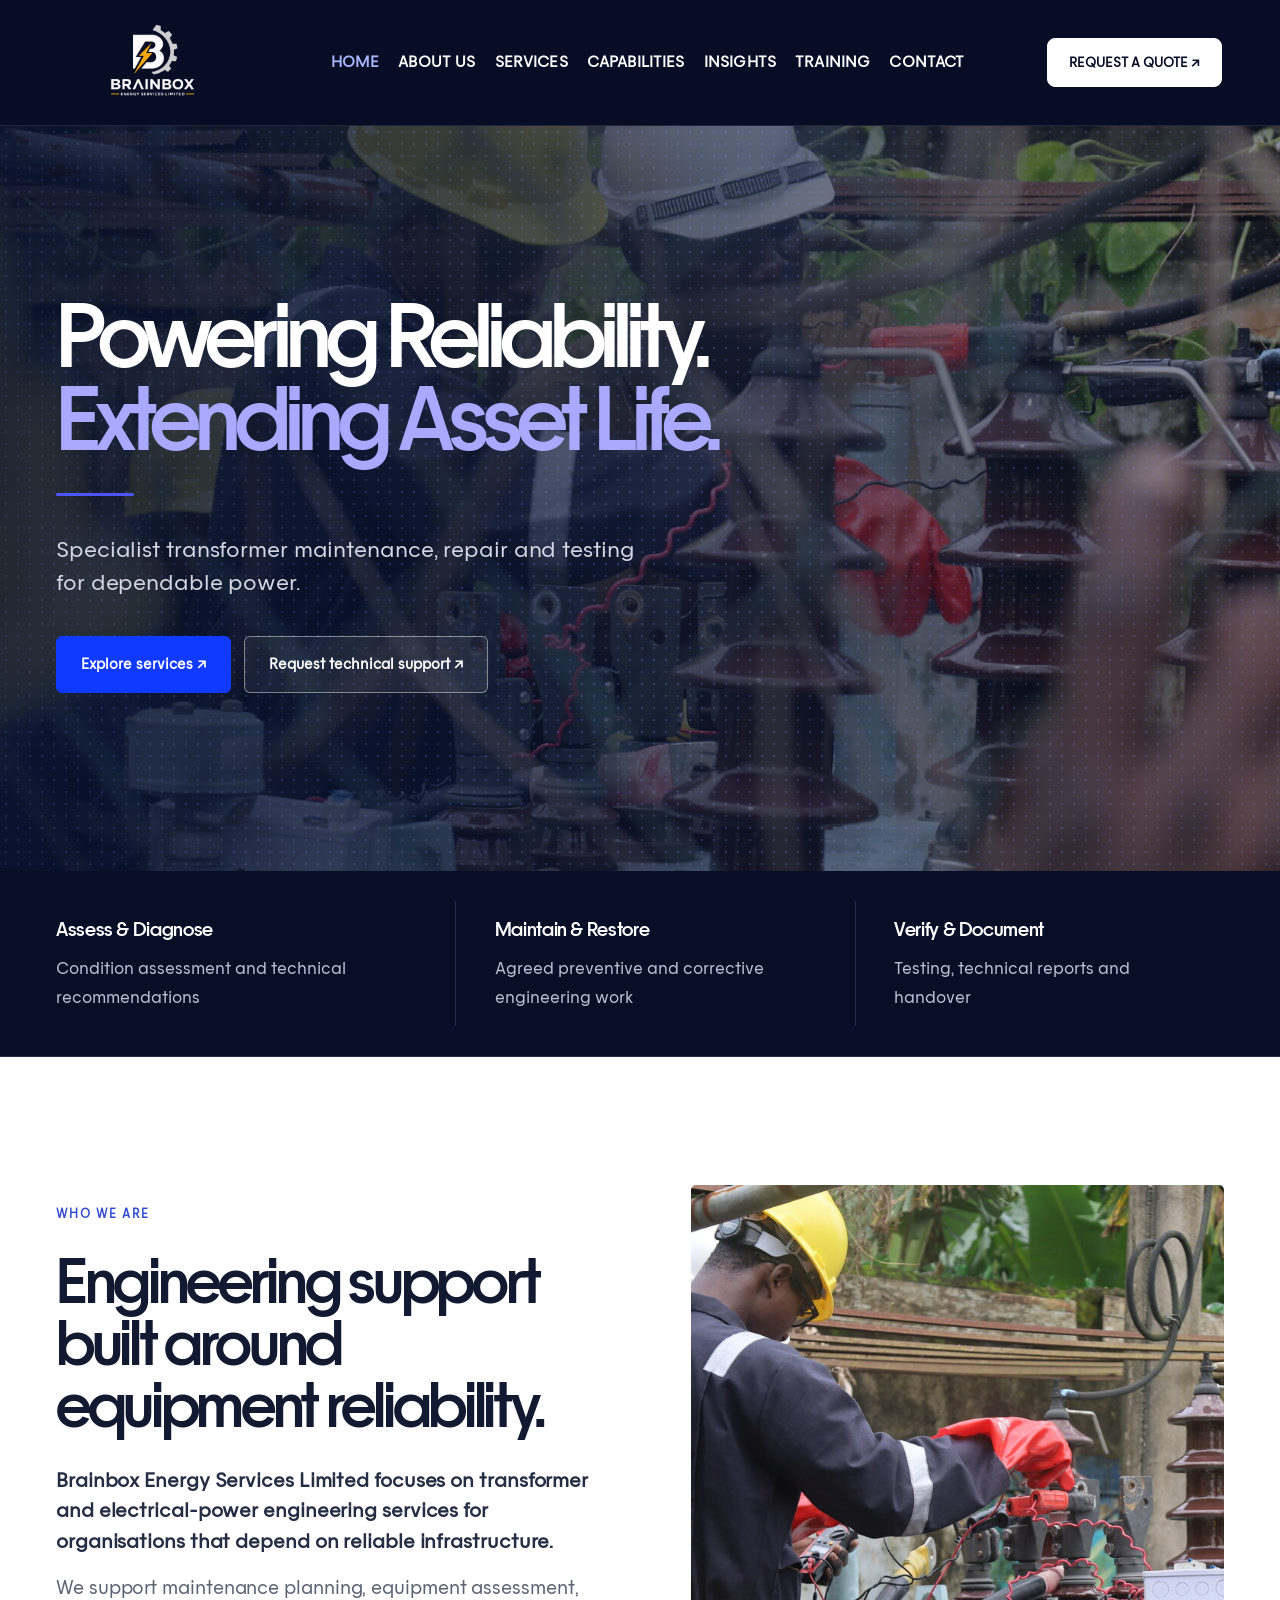
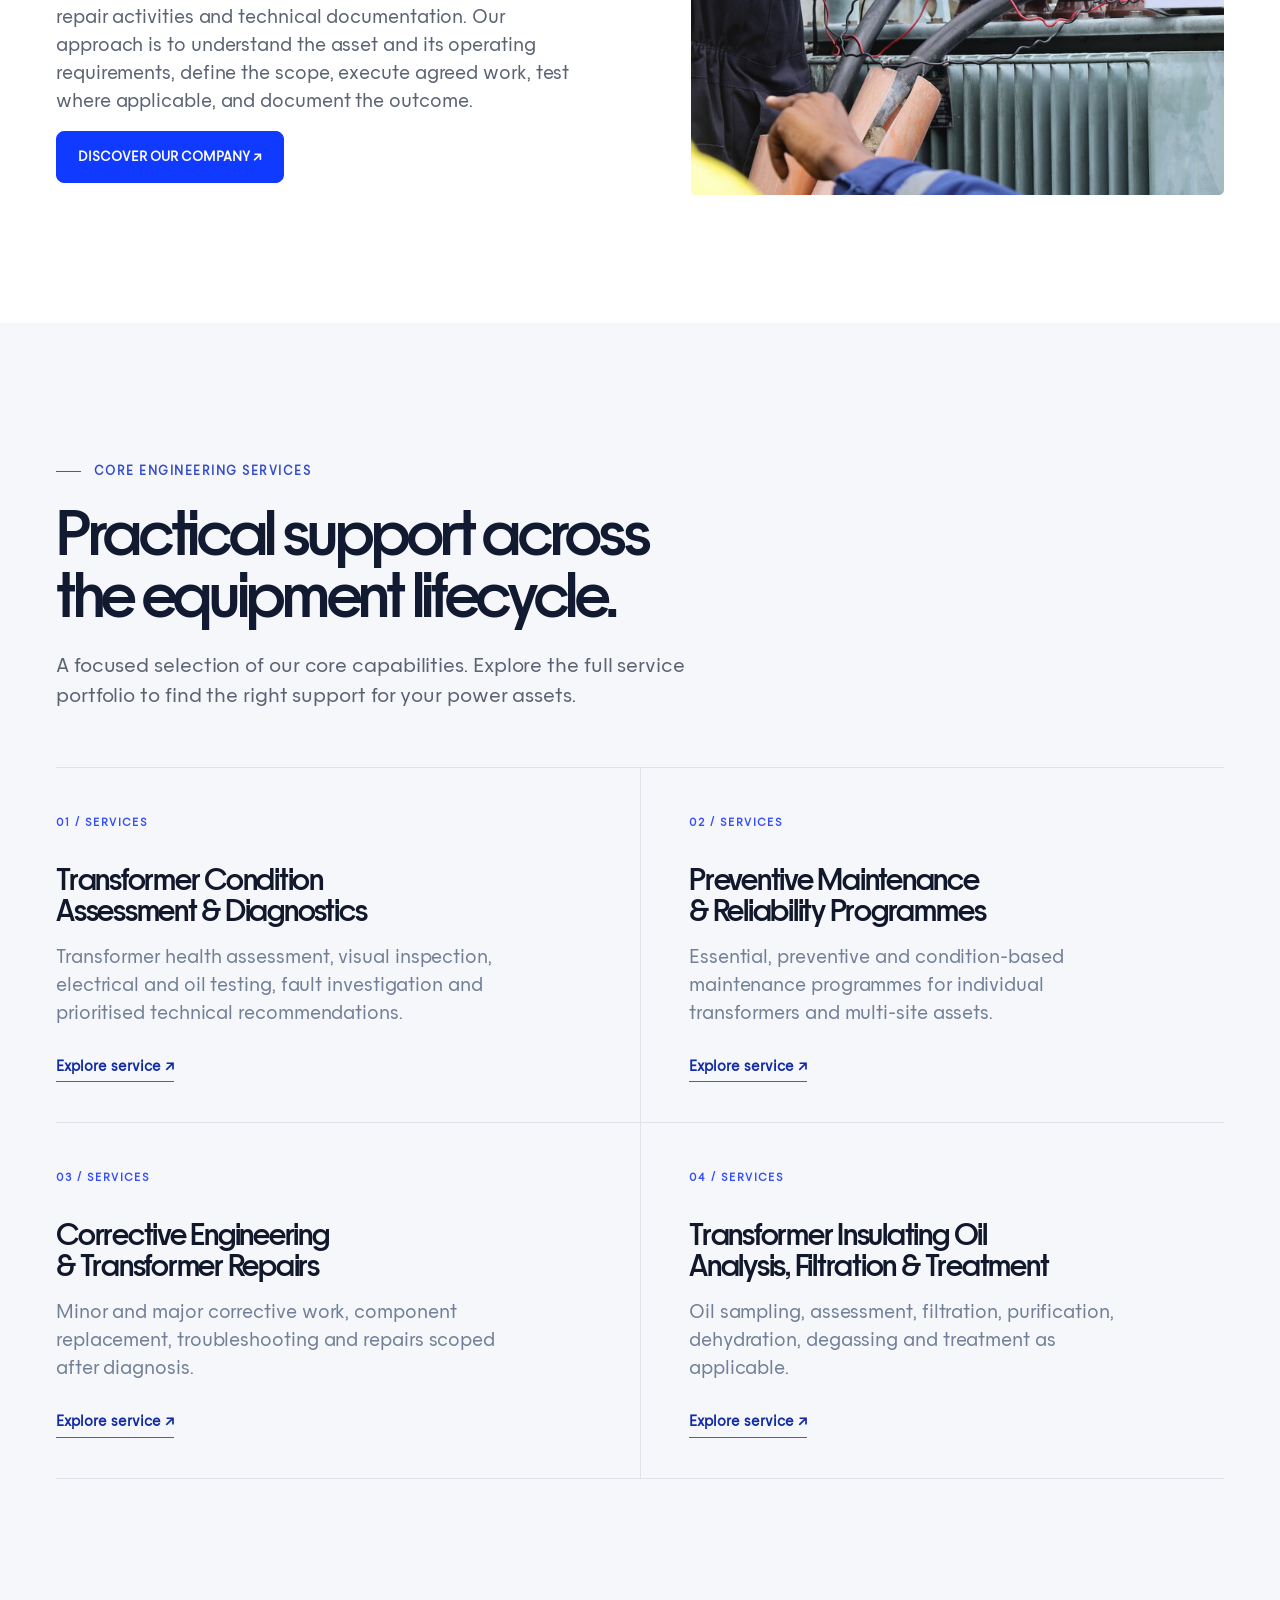
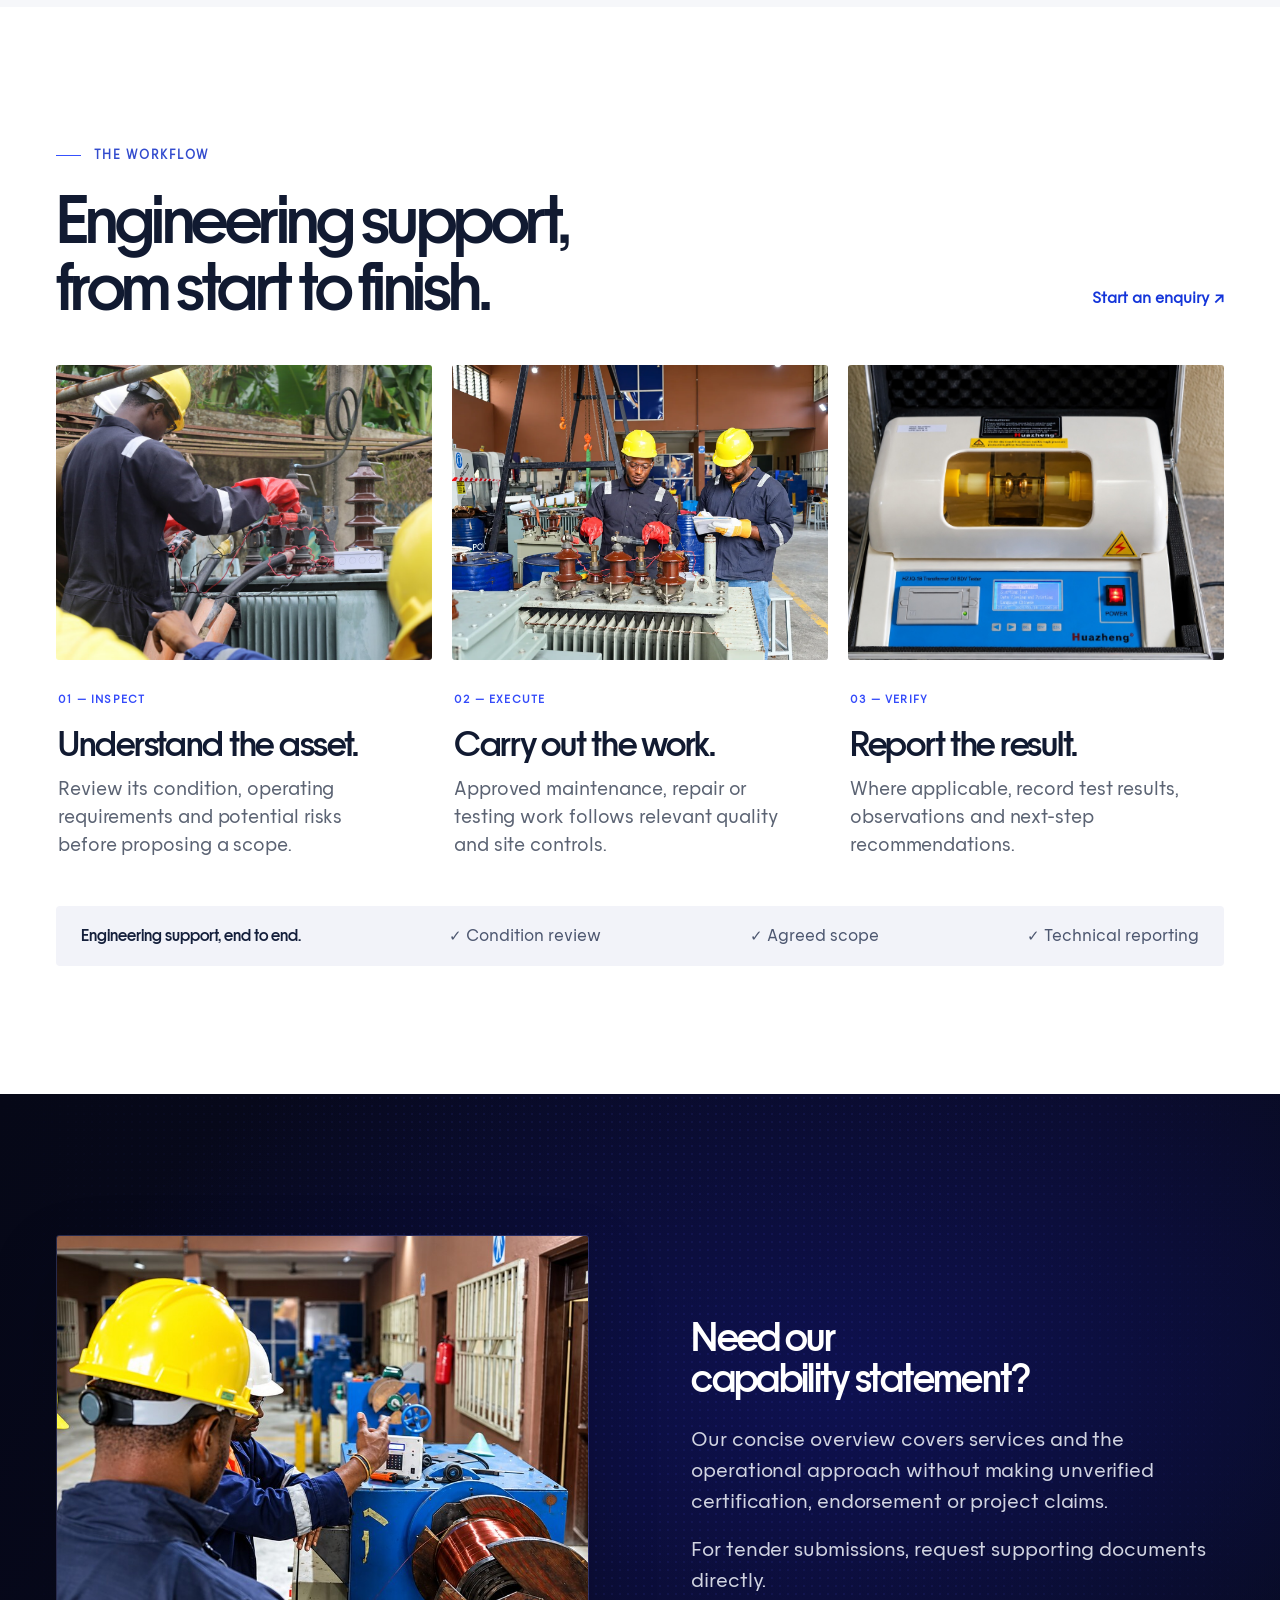
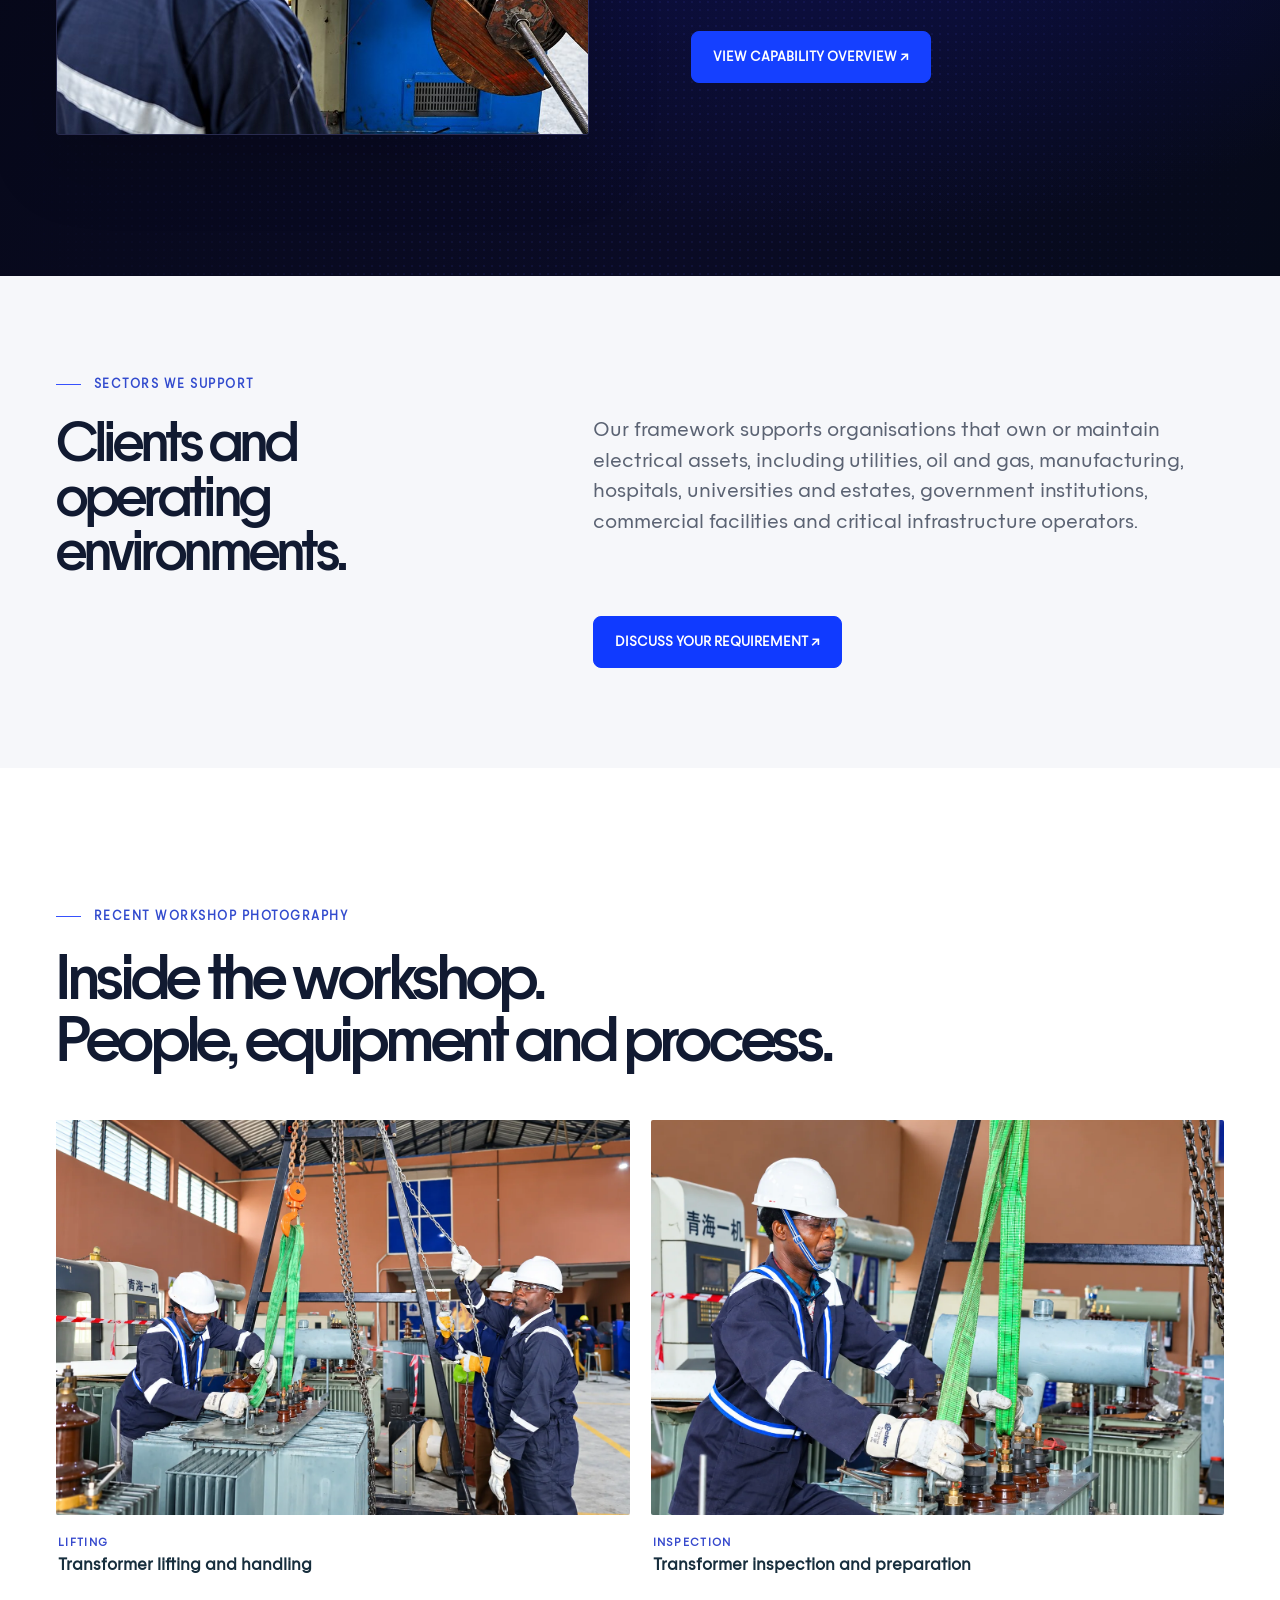
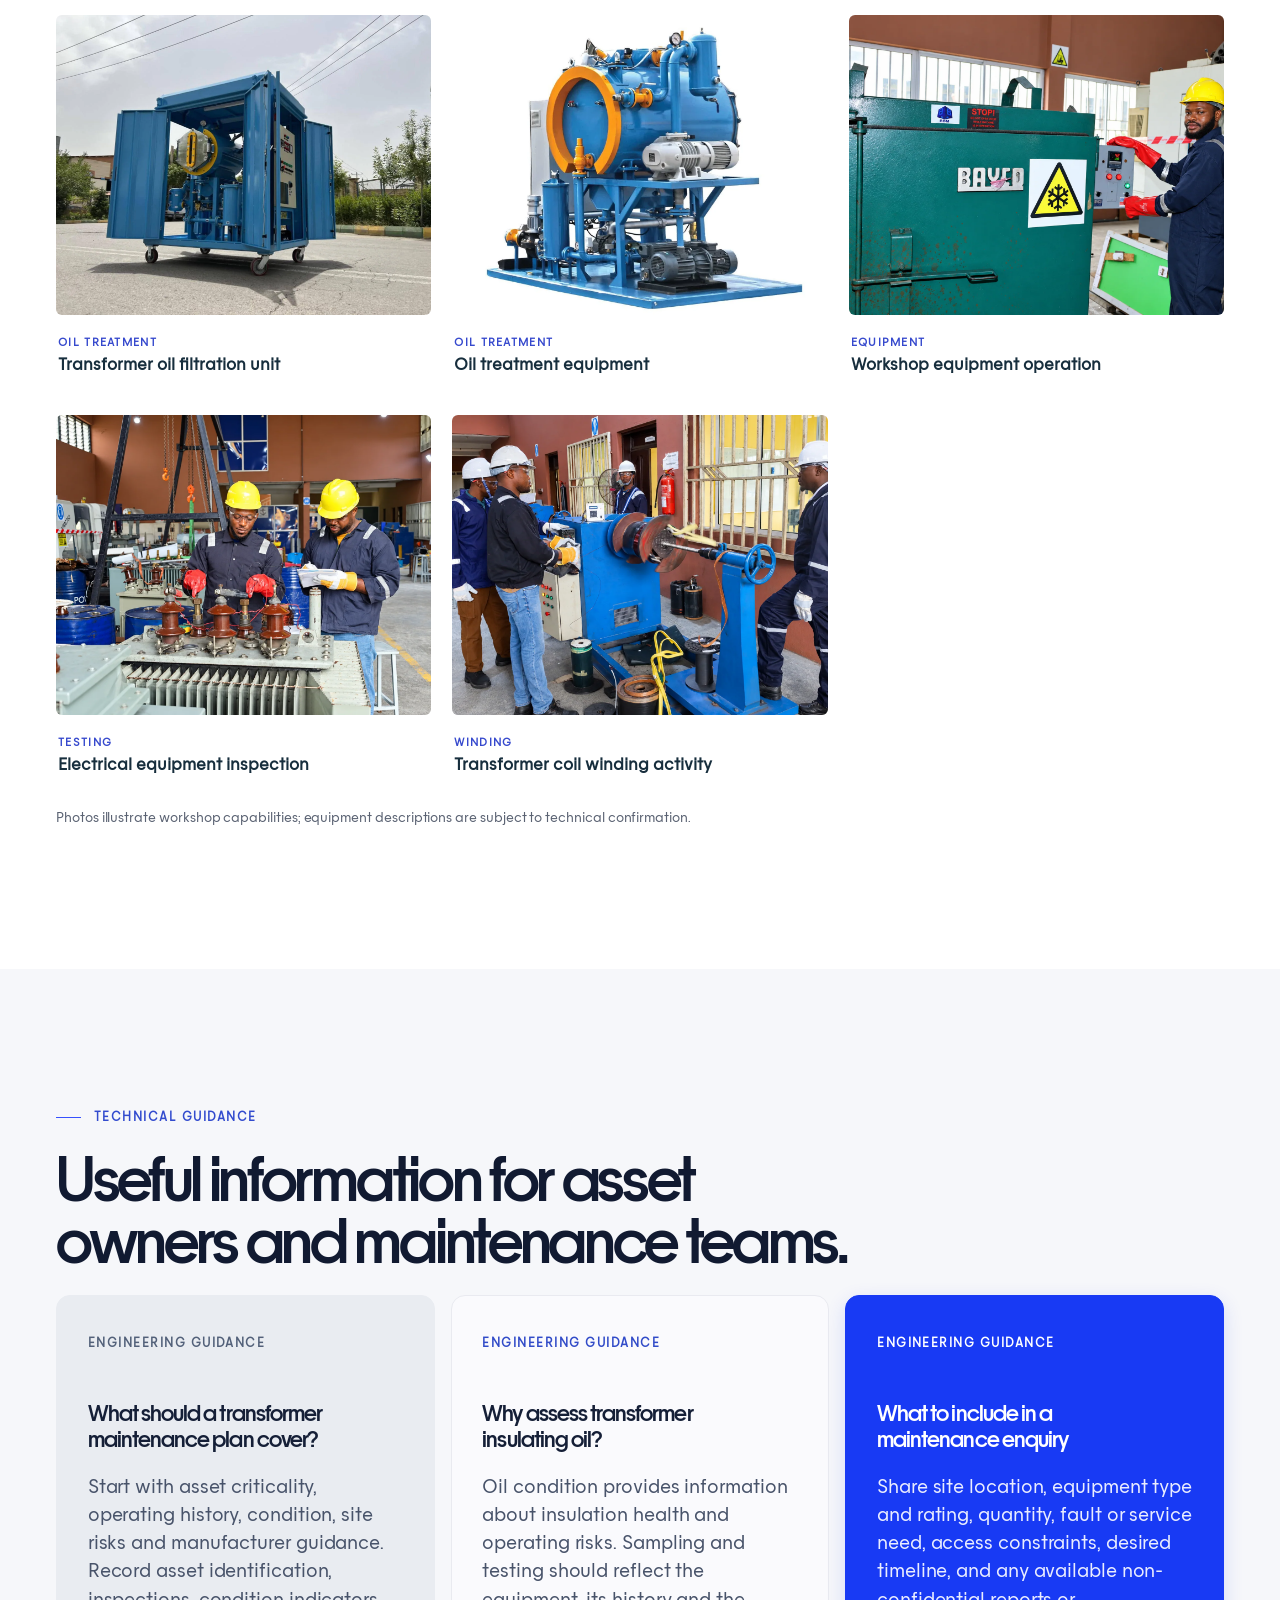
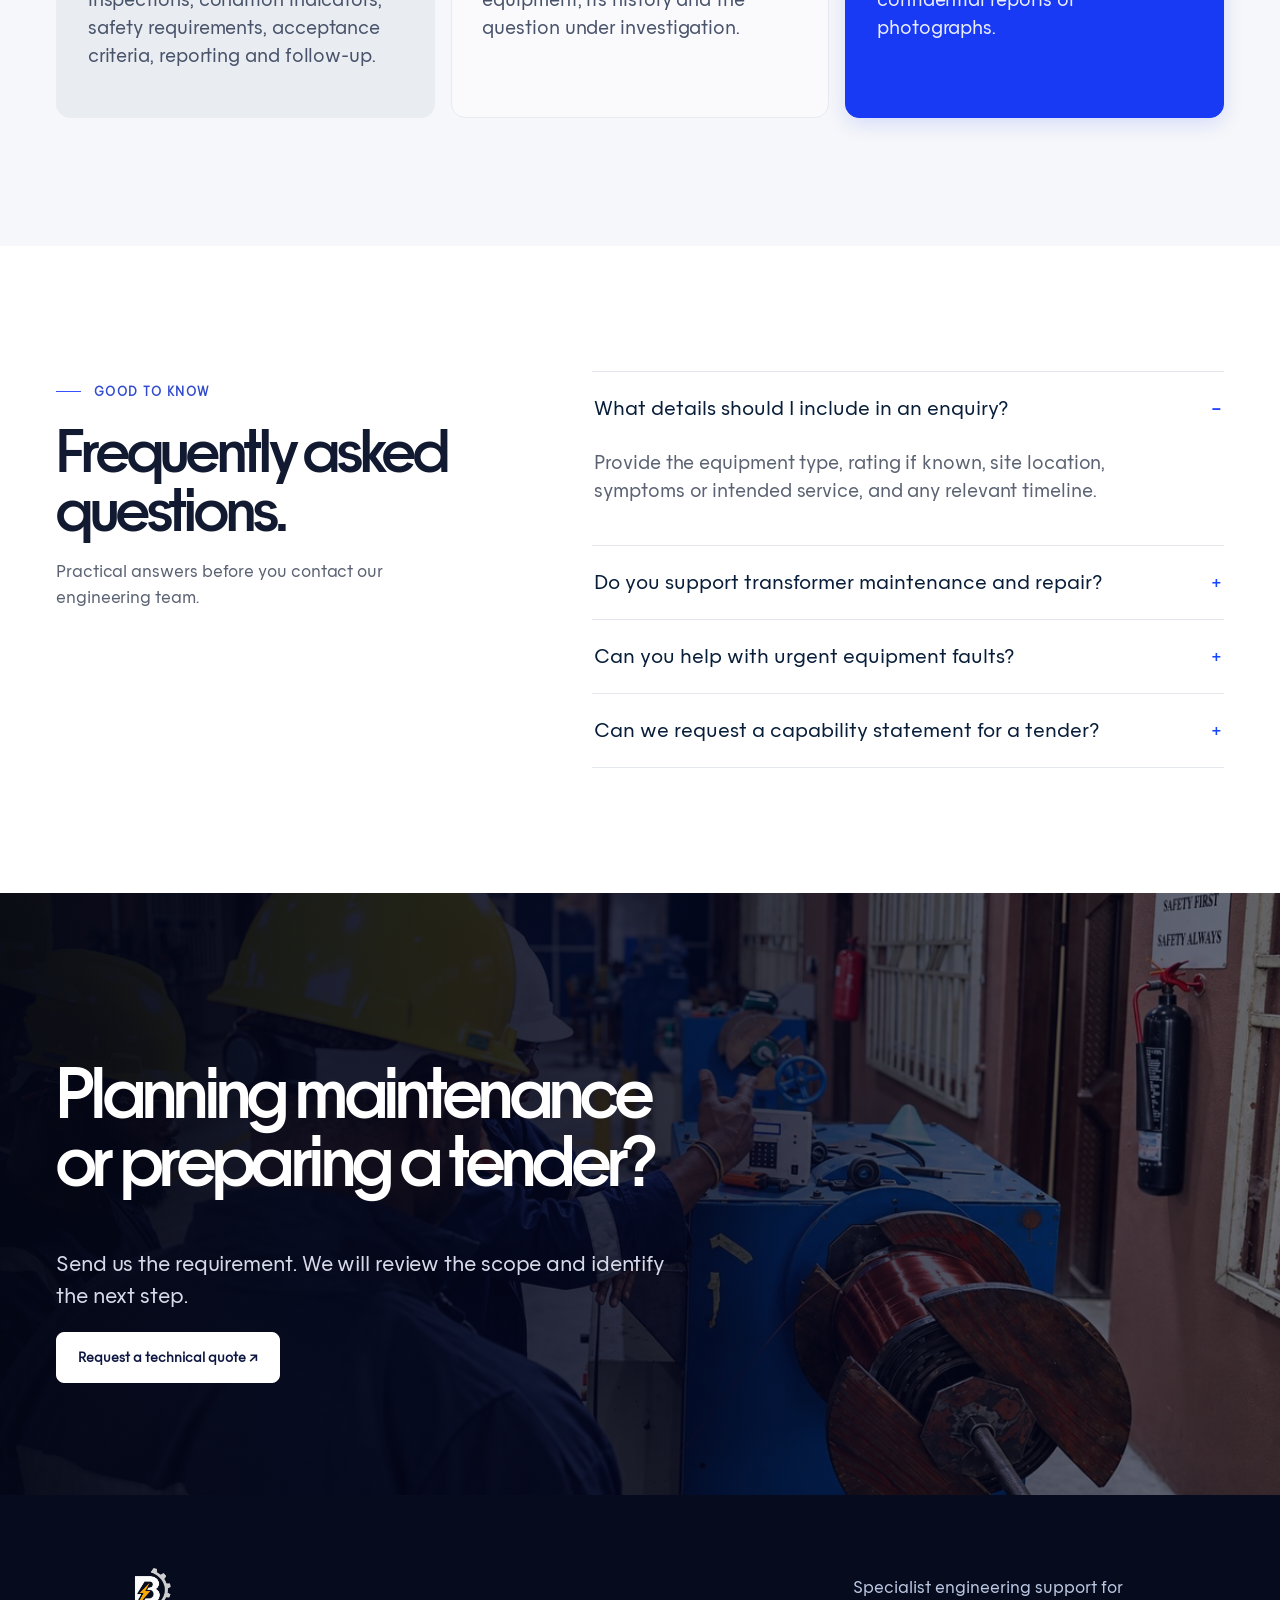
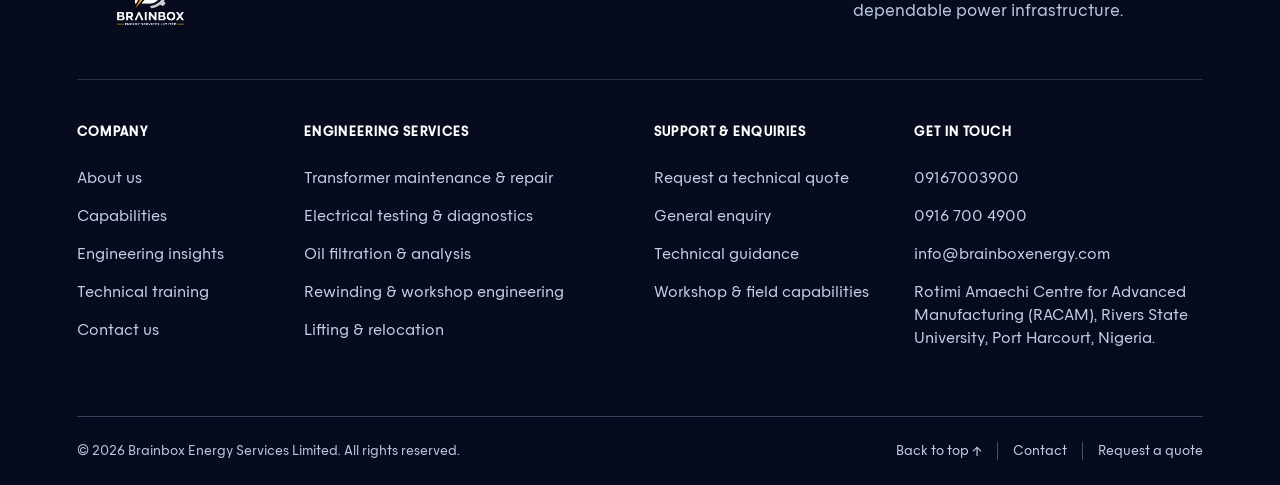
<file: index.html>
<!doctype html>
<html lang="en"><head><meta charset="utf-8"><meta name="viewport" content="width=device-width, initial-scale=1">
<meta name="description" content="Brainbox Energy Services Limited — transformer maintenance, repair, oil filtration and electrical power engineering in Port Harcourt, Nigeria.">
<meta name="theme-color" content="#070b1e"><title>Brainbox Energy Services Limited | Powering Reliability</title>
<link rel="canonical" href="https://brainboxenergy.com/">
<meta property="og:type" content="website">
<meta property="og:site_name" content="Brainbox Energy Services Limited">
<meta property="og:locale" content="en_NG">
<meta property="og:title" content="Brainbox Energy Services Limited | Powering Reliability">
<meta property="og:description" content="Specialist transformer maintenance, repair, testing and electrical power engineering in Port Harcourt, Nigeria. Explore Brainbox Energy services, capabilities and training.">
<meta property="og:url" content="https://brainboxenergy.com/">
<meta property="og:image" content="https://brainboxenergy.com/assets/profile-18.jpg">
<meta property="og:image:secure_url" content="https://brainboxenergy.com/assets/profile-18.jpg">
<meta property="og:image:alt" content="Brainbox Energy engineering team and transformer maintenance work">
<meta name="twitter:card" content="summary_large_image">
<meta name="twitter:title" content="Brainbox Energy Services Limited | Powering Reliability">
<meta name="twitter:description" content="Specialist transformer maintenance, repair, testing and electrical power engineering in Port Harcourt, Nigeria. Explore Brainbox Energy services, capabilities and training.">
<meta name="twitter:image" content="https://brainboxenergy.com/assets/profile-18.jpg">
<meta name="twitter:image:alt" content="Brainbox Energy engineering team and transformer maintenance work">
<link rel="icon" href="assets/logo.png"><link rel="stylesheet" href="style.css?v=20261027"><link rel="stylesheet" href="clean-ui.css?v=20261102"><link rel="stylesheet" href="blueprint-ui.css?v=20261102-navy-gold"><link rel="stylesheet" href="editorial-finish.css?v=20261102-1"><link rel="stylesheet" href="frama-type.css?v=20261102-header-fix"><link rel="stylesheet" href="midnight-contact-refined-20261103.css?v=capability-two-lines-2"><link rel="stylesheet" href="training-ui.css?v=20261104-grid-visible"></head>
<body><header id="header"><a class="brand" href="#home" aria-label="Brainbox Energy Services Limited — Home"><picture class="brand-picture"><source media="(max-width: 700px)" srcset="assets/brainbox-logo-white.png?v=2"><img src="assets/brainbox-logo-white.png?v=2" alt="Brainbox Energy Services Limited"></picture></a>
<button id="menu" type="button" aria-label="Open navigation" aria-controls="nav" aria-expanded="false"><span class="menu-line"></span><span class="menu-line"></span><span class="menu-line"></span></button><nav id="nav" aria-label="Main navigation"><a href="#home">HOME</a><a href="#about">ABOUT US</a><a href="#services">SERVICES</a><a href="#projects">CAPABILITIES</a><a href="#insights">INSIGHTS</a><a href="#training">TRAINING</a><a href="#contact">CONTACT</a></nav><a class="header-cta" href="#quote">REQUEST A QUOTE ↗</a></header>
<main id="app"></main><footer class="bb-corporate-footer" aria-label="Site footer">
  <div class="bb-footer-main">
    <div class="bb-footer-intro">
      <a class="bb-footer-brand" href="#home" aria-label="Brainbox Energy Services Limited home">
        <img src="assets/brainbox-logo-white.png?v=2" alt="Brainbox Energy Services Limited" loading="lazy">
      </a>
      <p>Specialist engineering support for dependable power infrastructure.</p>
    </div>
    <div class="bb-footer-columns">
      <div class="bb-footer-group">
        <h2>Company</h2>
        <a href="#about">About us</a>
        <a href="#projects">Capabilities</a>
        <a href="#insights">Engineering insights</a>
        <a href="#training">Technical training</a>
        <a href="#contact">Contact us</a>
      </div>
      <div class="bb-footer-group">
        <h2>Engineering services</h2>
        <a href="#services">Transformer maintenance &amp; repair</a>
        <a href="#services">Electrical testing &amp; diagnostics</a>
        <a href="#services">Oil filtration &amp; analysis</a>
        <a href="#services">Rewinding &amp; workshop engineering</a>
        <a href="#services">Lifting &amp; relocation</a>
      </div>
      <div class="bb-footer-group">
        <h2>Support &amp; enquiries</h2>
        <a href="#quote">Request a technical quote</a>
        <a href="#contact">General enquiry</a>
        <a href="#insights">Technical guidance</a>
        <a href="#projects">Workshop &amp; field capabilities</a>
      </div>
      <div class="bb-footer-group bb-footer-contact">
        <h2>Get in touch</h2>
        <a href="tel:+2349167003900">09167003900</a><a href="tel:+2349167004900">0916 700 4900</a>
        <a href="mailto:info@brainboxenergy.com">info@brainboxenergy.com</a>
        <p>Rotimi Amaechi Centre for Advanced Manufacturing (RACAM), Rivers State University, Port Harcourt, Nigeria.</p>
      </div>
    </div>
  </div>
  <div class="bb-footer-bottom">
    <div class="bb-footer-inner">
      <span>© <span id="year"></span> Brainbox Energy Services Limited. All rights reserved.</span>
      <div><a href="#home">Back to top ↑</a><a href="#contact">Contact</a><a href="#quote">Request a quote</a></div>
    </div>
  </div>
</footer><script src="script-contact-refined-20261103.js?v=training-hero-grid-visible-20261104"></script></body></html>
</file>
<file: style.css>
@import url('https://fonts.googleapis.com/css2?family=DM+Sans:wght@400;500;600;700;800&family=Manrope:wght@400;500;600;700;800&display=swap');
:root{--navy:#071d39;--gold:#e6a11b;--ink:#151b22;--muted:#65717c;--line:#d9dee3}
*{box-sizing:border-box}html{scroll-behavior:smooth}body{margin:0;font-family:'DM Sans',Arial,sans-serif;color:var(--ink)}h1,h2,h3{font-family:Manrope,Arial,sans-serif;letter-spacing:-.04em}h1{font-size:clamp(44px,6vw,83px);line-height:1.07}h2{font-size:clamp(30px,4vw,54px);line-height:1.15}h3{font-size:22px}p{color:#5b6570;line-height:1.8}a{text-decoration:none;color:inherit}button,input,textarea,select{font:inherit}button{cursor:pointer}
#header{height:84px;position:sticky;top:0;z-index:30;background:#fff;border-bottom:1px solid #eee;display:flex;align-items:center;justify-content:space-between;padding:0 max(4vw,22px);gap:16px}.brand{display:flex;align-items:center;gap:9px;font:800 17px Manrope;letter-spacing:.06em;color:var(--navy)}.brand img{height:54px;width:60px;object-fit:contain}.brand small{display:block;font-size:8px;letter-spacing:.19em}.brand span{white-space:nowrap}nav{display:flex;gap:clamp(14px,1.5vw,25px)}nav a{font-size:14px;font-weight:800;letter-spacing:.035em;white-space:nowrap;line-height:1.3}nav a:hover,nav a.active{color:#bd8012}
.header-cta,.btn{display:inline-flex;align-items:center;justify-content:center;border:1px solid var(--navy);padding:15px 20px;font-size:12px;font-weight:800;letter-spacing:.04em;transition:.2s}.header-cta,.btn.dark{background:var(--navy);color:white}.btn:hover,.header-cta:hover{background:var(--gold);border-color:var(--gold);color:#111}.btn.light{border-color:white;color:white}.btn.light:hover{color:#111}#menu{display:none;border:0;background:transparent;font-size:27px}
.container{width:min(1160px,88%);margin:auto}.section{padding:105px 0}.eyebrow{display:flex;align-items:center;gap:22px;font-size:11px;font-weight:800;letter-spacing:.17em;color:var(--navy);margin-bottom:32px}.eyebrow:after{content:'';height:1px;background:#c7cbd0;flex:1}.overline{font-size:12px;letter-spacing:.15em;color:#bc8319;font-weight:800}
.hero{min-height:660px;background:linear-gradient(90deg,rgba(3,19,38,.93),rgba(3,19,38,.60)),url('assets/profile-0.jpg') center/cover;display:flex;align-items:center;color:#fff}.hero .container{padding:85px 0}.hero h1{max-width:900px}.hero p{max-width:590px;color:#e0e8f0;font-size:17px}.hero .tag{color:#f4bc48;font-size:12px;letter-spacing:.24em;font-weight:800}.hero .actions{display:flex;gap:14px;flex-wrap:wrap;margin-top:34px}
.stats{background:var(--navy);color:#fff}.stats .container{display:grid;grid-template-columns:repeat(3,1fr);gap:30px;padding:30px 0}.stats strong{display:block;font-size:18px}.stats span{font-size:12px;color:#b7c8da}
.split,.contact-grid{display:grid;grid-template-columns:1fr 1fr;align-items:center;gap:75px}.split img{width:100%;height:470px;object-fit:cover}.lead{font-size:19px;color:#465464}.tinted{background:#f6f8fa}.service-grid{display:grid;grid-template-columns:repeat(3,1fr);gap:1px;background:#e1e6eb;border:1px solid #e1e6eb}.service-card{background:#fff;padding:32px;min-height:250px}.service-card:hover{background:#f8fafb}.service-card .number{font-size:12px;font-weight:800;color:#bd8315}.service-card h3{margin-top:34px}.service-card p,.service-card a{font-size:14px}.service-card a{font-weight:800;color:var(--navy)}
.dark-section{background:var(--navy);color:#fff}.dark-section p{color:#d5e0ea}.dark-section .eyebrow{color:var(--gold)}.process{display:grid;grid-template-columns:repeat(5,1fr);gap:18px}.process article{border-top:2px solid var(--gold);padding-top:20px}.process b{color:var(--gold)}.process h3{font-size:19px}.process p{font-size:13px}
.image-grid{display:grid;grid-template-columns:repeat(3,1fr);gap:14px}.image-grid figure{margin:0;overflow:hidden;background:#f1f3f5}.image-grid img{width:100%;height:250px;display:block;object-fit:cover}.image-grid figcaption{font-size:13px;font-weight:700;padding:15px}
.page-banner{background:linear-gradient(90deg,rgba(4,24,45,.91),rgba(4,24,45,.48)),url('assets/profile-18.jpg') center/cover;color:white;padding:110px 0}.page-banner h1{font-size:clamp(43px,6vw,76px);margin-bottom:10px}.page-banner p{color:#e2e9ef;max-width:590px}.columns{display:grid;grid-template-columns:repeat(2,1fr);gap:50px}.values{display:grid;grid-template-columns:repeat(4,1fr);gap:20px}.value{border-top:1px solid #d1d7df;padding:20px 0}.value p{font-size:13px}
.accordion{border-top:1px solid var(--line)}details{border-bottom:1px solid var(--line);padding:20px 0}summary{cursor:pointer;font-weight:800;list-style:none;display:flex;justify-content:space-between}summary:after{content:'+';color:var(--gold)}details[open] summary:after{content:'−'}details p{font-size:14px}
.cta{background:linear-gradient(90deg,rgba(3,22,43,.93),rgba(3,22,43,.72)),url('assets/profile-13.jpg') center/cover;padding:95px 0;color:white}.cta p{color:#d7e0e8}
.contact-grid{align-items:start}.contact-grid a{color:#123a62;overflow-wrap:anywhere}.contact-form{border:1px solid #dce1e6;padding:34px;border-radius:6px}.contact-form label{display:block;font-size:12px;font-weight:800;margin-bottom:7px}.contact-form input,.contact-form textarea,.contact-form select{width:100%;padding:13px;margin-bottom:19px;border:1px solid #d7dce2;background:white}.contact-form textarea{min-height:140px}.notice{font-size:12px}.card-note{background:#f4f7fa;padding:27px;border-left:3px solid var(--gold)}.insight-card{background:white;padding:26px}.insight-card h3{font-size:20px}.insight-card p{font-size:14px}
footer{background:#08182c;color:#fff;padding:65px 6% 20px;display:grid;grid-template-columns:2fr 1fr 2fr;gap:35px}footer strong{font-size:23px}footer strong span{color:var(--gold)}footer a{display:block;font-size:13px;margin-bottom:12px}footer p{color:#b2bdc9;font-size:13px}.copyright{grid-column:1/-1;border-top:1px solid #35465b;padding-top:20px;text-align:center}

/* Accessible full-viewport frosted navy navigation on tablets and phones */
@media(max-width:1120px){
  #menu{display:flex;position:relative;z-index:55;width:46px;height:46px;
    flex-direction:column;justify-content:center;align-items:center;gap:6px;
    background:transparent;border:0;color:var(--navy);padding:10px;
    -webkit-tap-highlight-color:transparent}
  #menu:focus-visible{outline:2px solid var(--gold);outline-offset:3px}
  #menu .menu-line{display:block;width:25px;height:2px;background:currentColor;
    border-radius:5px;transform-origin:center;transition:transform .32s ease,opacity .2s ease}
  #header{isolation:isolate}
  #header .brand{position:relative;z-index:55}
  #header.menu-open{background:transparent;border-color:transparent}
  #header.menu-open .brand,#header.menu-open #menu{color:white}
  #header.menu-open .brand img{background:rgba(255,255,255,.92);border-radius:5px}
  #header.menu-open #menu .menu-line:nth-child(1){transform:translateY(8px) rotate(45deg)}
  #header.menu-open #menu .menu-line:nth-child(2){opacity:0;transform:scaleX(0)}
  #header.menu-open #menu .menu-line:nth-child(3){transform:translateY(-8px) rotate(-45deg)}
  #nav{display:flex;position:fixed;inset:0;top:0;right:0;bottom:0;left:0;
    width:100%;height:100vh;height:100dvh;z-index:50;
    padding:calc(110px + env(safe-area-inset-top)) 8% max(28px,env(safe-area-inset-bottom));
    background:linear-gradient(155deg,rgba(9,38,74,.89),rgba(4,22,47,.86));
    -webkit-backdrop-filter:blur(17px) saturate(130%);
    backdrop-filter:blur(17px) saturate(130%);
    box-shadow:none;flex-direction:column;align-items:flex-start;
    justify-content:center;gap:clamp(17px,3.2vh,32px);
    overflow-y:auto;overscroll-behavior:contain;
    opacity:0;visibility:hidden;pointer-events:none;
    transform:translateY(-12px);
    transition:opacity .32s ease,transform .32s ease,visibility .32s ease}
  #nav.open{opacity:1;visibility:visible;pointer-events:auto;transform:translateY(0)}
  #nav a{color:#fff;font-size:clamp(22px,4.4vw,34px);font-weight:700;
    letter-spacing:.055em;line-height:1.25;padding:4px 0;
    opacity:0;transform:translateY(12px);
    transition:opacity .32s ease,transform .32s ease,color .2s ease}
  #nav.open a{opacity:1;transform:translateY(0)}
  #nav.open a:nth-child(2){transition-delay:.04s}
  #nav.open a:nth-child(3){transition-delay:.08s}
  #nav.open a:nth-child(4){transition-delay:.12s}
  #nav.open a:nth-child(5){transition-delay:.16s}
  #nav.open a:nth-child(6){transition-delay:.20s}
  #nav a:hover,#nav a.active{color:#f5bb49}
  .header-cta{display:none}
  .split,.contact-grid{gap:35px}
  .process{grid-template-columns:repeat(3,1fr)}
  body.nav-locked{overflow:hidden}
}
@media(max-width:700px){
  #header{height:72px}
  .brand{font-size:14px}
  .brand img{height:44px;width:45px}
  #nav{padding:calc(88px + env(safe-area-inset-top)) 9% max(30px,env(safe-area-inset-bottom))}
  #nav a{font-size:clamp(23px,6.7vw,30px)}
  .hero{min-height:610px}
  .section{padding:70px 0}
  .split,.columns,.contact-grid{grid-template-columns:1fr}
  .split img{height:310px}
  .service-grid,.image-grid,.stats .container,.process{grid-template-columns:1fr}
  .values{grid-template-columns:repeat(2,1fr)}
  footer{grid-template-columns:1fr}
  .copyright{grid-column:1}
}
@media(prefers-reduced-motion:reduce){
  #nav,#nav a,#menu .menu-line{transition:none!important;animation:none!important}
}


/* Final unified responsive logo layout — one rendered image via <picture>. */
#header{height:100px}
#header .brand{flex:0 0 152px;width:152px;height:100px;display:flex;align-items:center;
  justify-content:center;overflow:hidden;line-height:0}
#header .brand .brand-picture{display:flex;align-items:center;justify-content:center;
  width:152px;height:100px;flex:0 0 152px}
#header .brand .brand-picture img{display:block;width:130px;height:130px;
  max-width:none;object-fit:contain;flex:none}
@media(max-width:1120px){
  #header.menu-open .brand .brand-picture img{background:transparent;border-radius:0}
}
@media(max-width:700px){
  #header{height:76px}
  #header .brand{width:66px;height:76px;flex-basis:66px;overflow:visible;justify-content:flex-start}
  #header .brand .brand-picture{width:60px;height:76px;flex-basis:60px}
  #header .brand .brand-picture img{width:55px;height:58px;max-width:none;
    object-fit:contain;filter:none}
  #header.menu-open .brand .brand-picture img{filter:brightness(0) invert(1)}
  #nav{padding-top:calc(88px + env(safe-area-inset-top))}
}

/* v5 content enhancements retain the established Brainbox visual design. */
.contact-form .consent-label{display:flex;align-items:flex-start;gap:10px;font-size:12px;line-height:1.6;font-weight:500;margin:4px 0 20px;color:#536273;cursor:pointer}
.contact-form .consent-label input[type="checkbox"]{width:17px;height:17px;min-width:17px;margin:1px 0 0;accent-color:#071d39}
.contact-form select{appearance:auto}
.service-grid .service-card{min-width:0}
.service-grid .service-card h3{overflow-wrap:anywhere;line-height:1.3}
.card-note .btn{margin-top:10px}
.contact-form button{width:100%;min-height:48px}
@media(max-width:700px){.contact-form{padding:23px}.service-card{min-height:auto;padding:26px}.service-card h3{margin-top:23px}}

/* Workshop media and context-aware enquiry form additions */
.workshop-gallery{gap:18px}
.workshop-gallery figure{background:#f7f8fa;min-width:0}
.workshop-gallery img{height:280px;object-fit:cover}
.workshop-gallery figcaption{line-height:1.5}
.workshop-gallery figcaption small{font-size:10px;color:#ad7817;letter-spacing:.11em;text-transform:uppercase;font-weight:800}
.conditional-enquiry-fields{border-top:1px solid #e3e8ef;margin:6px 0 20px;padding-top:12px}
.conditional-enquiry-fields:empty{display:none}
.conditional-fields-heading{font-size:13px;font-weight:800;color:#071d39;margin:8px 0 20px}
.conditional-enquiry-fields label{line-height:1.5}
.conditional-enquiry-fields input,.conditional-enquiry-fields select,.conditional-enquiry-fields textarea{max-width:100%}
@media(max-width:700px){.workshop-gallery img{height:230px}}

/* Clear, three-step enquiry experience */
.modern-contact{display:grid;grid-template-columns:minmax(0,.85fr) minmax(0,1.15fr);gap:clamp(32px,6vw,105px);align-items:start}
.contact-intro h2{margin-top:0}.contact-intro>p{max-width:440px;font-size:16px}
.contact-details{margin-top:54px;display:grid;gap:24px}
.contact-details>div{border-top:1px solid #e0e5ea;padding-top:17px}
.contact-details span{display:block;color:#a66b0a;font-size:11px;font-weight:800;letter-spacing:.12em;margin-bottom:9px}
.contact-details a{font-weight:700;font-size:15px;overflow-wrap:anywhere;color:#082b4f}
.contact-details p{margin:0;font-size:14px}
.enquiry-wizard{background:#fff;border:1px solid #e7eaf0;border-radius:16px;box-shadow:0 18px 65px rgba(10,26,48,.065);padding:clamp(23px,3vw,42px);min-width:0}
.wizard-progress-meta{display:flex;justify-content:space-between;gap:12px;align-items:center;font-size:11px;font-weight:800;letter-spacing:.09em;color:#3e5268}
.wizard-progress-name{color:#a36a0e;letter-spacing:0}
.wizard-track{margin:15px 0 38px;border-radius:5px;height:4px;background:#eaeef2;overflow:hidden}
.wizard-track span{display:block;height:100%;background:#e5a11c;border-radius:5px;transition:width .3s ease}
.wizard-panel[hidden],.wizard-back[hidden],.wizard-next[hidden],.wizard-send[hidden],.workshop-item[hidden],.gallery-empty[hidden]{display:none!important}
.wizard-kicker{font-size:10px;letter-spacing:.13em;font-weight:800;color:#ac7718}
.enquiry-wizard h3{font-size:clamp(24px,2.4vw,33px);margin:9px 0 6px}
.enquiry-wizard .wizard-panel>p{font-size:14px;margin:0 0 26px;color:#738092}
.wizard-options{display:grid;grid-template-columns:1fr 1fr;gap:10px}
.wizard-option{display:flex;align-items:center;gap:12px;position:relative;border:1px solid #dce3ea;border-radius:10px;padding:16px 12px;cursor:pointer;line-height:1.35;min-height:76px;font-size:13px;font-weight:700;transition:background .2s,border-color .2s,box-shadow .2s}
.wizard-option:has(input:checked){border-color:#d49a24;background:#fffcf5;box-shadow:0 0 0 2px rgba(221,154,24,.1)}
.wizard-option:focus-within{outline:2px solid #a97717;outline-offset:2px}
.wizard-option input{position:absolute;width:1px;height:1px;opacity:0}
.wizard-option-icon{display:flex;align-items:center;justify-content:center;flex:none;width:34px;height:34px;background:#edf2f7;border-radius:8px;color:#102f52;font-weight:800;font-size:20px}
.wizard-option:has(input:checked) .wizard-option-icon{background:#102f52;color:#fff}
.wizard-option-arrow{margin-left:auto;color:#8894a3}
.wizard-field{margin-bottom:21px}
.wizard-field label{display:block;font-size:13px;font-weight:700;color:#263347;margin-bottom:9px}
.wizard-field label b{color:#d28a13}
.wizard-field input,.wizard-field select,.wizard-field textarea{width:100%;border:1px solid #d8e0e8;border-radius:8px;min-height:48px;padding:12px 14px;color:#182d40;background:#fbfcfd;margin:0;outline:none;font-size:14px}
.wizard-field textarea{resize:vertical;min-height:106px}
.wizard-field input:focus,.wizard-field select:focus,.wizard-field textarea:focus{border-color:#b68b43;box-shadow:0 0 0 3px rgba(209,153,43,.13)}
.wizard-field input::placeholder,.wizard-field textarea::placeholder{color:#a0adba}
.wizard-recap{font-size:12px;border-radius:7px;background:#f5f7f9;padding:12px;margin:10px 0;color:#53657a}
.wizard-actions{display:flex;justify-content:flex-end;align-items:center;gap:12px;border-top:1px solid #ebeff3;margin-top:25px;padding-top:24px}
.wizard-back{margin-right:auto;border:none;background:none;padding:13px 4px;color:#53657b;font-weight:700}
.wizard-next,.wizard-send{border:0;background:#091f3d;border-radius:8px;padding:14px 22px;color:#fff;font-weight:700;font-size:13px;cursor:pointer}
.wizard-next:hover,.wizard-send:hover{background:#b47b13}
.wizard-footnote{color:#8190a0;font-size:11px!important;line-height:1.7;margin:16px 0 0}
.enquiry-wizard .consent-label{display:flex;align-items:flex-start;gap:10px;line-height:1.6;font-size:12px;color:#566276;margin:16px 0}
.enquiry-wizard .consent-label input{width:18px;height:18px;flex:none;margin:1px 0;accent-color:#0a294d}
.gallery-empty{padding:35px 20px;border:1px dashed #bdc8d3;border-radius:10px;background:#f6f8fa;color:#5c6e80;text-align:center}
.workshop-item{transition:transform .2s ease}.workshop-item:hover{transform:translateY(-3px)}
@media(max-width:900px){.modern-contact{grid-template-columns:1fr;gap:35px}.contact-details{margin-top:25px;grid-template-columns:repeat(2,1fr)}}
@media(max-width:530px){.wizard-options{grid-template-columns:1fr}.wizard-option{min-height:60px}.enquiry-wizard{padding:22px 17px}.contact-details{grid-template-columns:1fr}}
@media(prefers-reduced-motion:reduce){.wizard-track span,.wizard-option,.workshop-item{transition:none}}

/* Premium branded enquiry experience — scoped to Contact and Request a Quote */
.modern-contact{grid-template-columns:minmax(0,.87fr) minmax(0,1.13fr);gap:clamp(42px,6vw,100px)}
.modern-contact .contact-intro{padding-top:16px}
.modern-contact .contact-intro h2{font-size:clamp(42px,4vw,61px);line-height:1.09;letter-spacing:-.055em}
.modern-contact .contact-intro>p{font-size:16px;line-height:1.85;color:#617082}
.contact-details{margin-top:42px;gap:16px}
.contact-details>div:not(.contact-benefits){border-top:1px solid #e6eaf0;padding-top:17px}
.contact-details a{transition:color .2s ease}
.contact-details a:hover{color:#bc8319}
.contact-benefits{grid-column:1/-1;display:grid;gap:11px;margin-top:25px;padding:27px 24px;border-radius:19px;background:linear-gradient(143deg,#0a2546 0%,#07192f 100%);color:white;box-shadow:0 21px 52px rgba(6,26,49,.14)}
.benefits-eyebrow{font-size:10px;font-weight:800;letter-spacing:.18em;color:#f1c66a;margin-bottom:3px}
.benefit-card{display:grid;grid-template-columns:34px 1fr;gap:13px;align-items:start;padding:13px 0;border-bottom:1px solid rgba(255,255,255,.12)}
.benefit-card:last-child{border:0;padding-bottom:0}
.benefit-number{font:800 12px Manrope,sans-serif;color:#f6c56d;display:flex;justify-content:center;align-items:center;width:32px;height:32px;border:1px solid rgba(244,195,100,.3);border-radius:10px;background:rgba(255,255,255,.05)}
.benefit-card h4{color:white;margin:0 0 4px;font:700 14px Manrope,sans-serif}
.benefit-card p{font-size:12px;line-height:1.6;color:#cad4e2;margin:0}
.enquiry-wizard{position:relative;isolation:isolate;background:linear-gradient(160deg,rgba(255,255,255,.99),rgba(248,250,253,.98));border:1px solid rgba(10,35,67,.09);border-radius:25px;box-shadow:0 35px 75px rgba(7,27,50,.095),0 4px 15px rgba(7,27,50,.035);padding:clamp(28px,3vw,46px);overflow:hidden}
.enquiry-wizard:before{content:"";position:absolute;top:0;left:0;right:0;height:4px;background:linear-gradient(90deg,#a87417,#e5b54f,#f7d990,#bb7d11)}
.enquiry-wizard:after{content:"";position:absolute;z-index:-1;width:260px;height:260px;border-radius:50%;right:-130px;top:-150px;background:radial-gradient(circle,rgba(236,181,64,.095),transparent 72%);pointer-events:none}
.wizard-progress{margin:0 0 37px}
.wizard-progress-meta{margin:0 0 25px;letter-spacing:.11em;font-size:10px}
.wizard-progress-name{font-size:11px;color:#9c6a13}
.wizard-step-nodes{display:flex;align-items:flex-start;justify-content:space-between;gap:10px;margin-bottom:17px;position:relative}
.wizard-step-nodes:before{content:"";position:absolute;height:1px;left:16%;right:16%;top:21px;background:#dde4ec;z-index:0}
.wizard-node{display:flex;flex-direction:column;align-items:center;gap:9px;position:relative;z-index:1;min-width:70px;color:#8290a1}
.wizard-node span{display:flex;align-items:center;justify-content:center;width:43px;height:43px;border-radius:14px;background:#eef2f6;color:#7890a9;border:1px solid #dfe6ed;font:800 13px Manrope,sans-serif;transition:background .25s,color .25s,box-shadow .25s}
.wizard-node small{font-size:11px;font-weight:700}
.wizard-node.is-current span{background:linear-gradient(140deg,#0d3157,#071d39);color:white;border-color:#0d3157;box-shadow:0 9px 22px rgba(9,41,78,.28),0 0 0 4px rgba(228,165,41,.15)}
.wizard-node.is-current small{color:#0c2845}
.wizard-node.is-complete span{background:#fdf2d8;color:#a97617;border-color:#ebca8a}
.wizard-node.is-complete small{color:#a97617}
.wizard-track{height:6px;margin:0;background:#e8edf3;box-shadow:inset 0 1px 2px rgba(3,24,48,.06);border-radius:10px}
.wizard-track span{background:linear-gradient(90deg,#bd8119,#f0c66c);box-shadow:0 0 15px rgba(209,153,43,.25)}
.enquiry-wizard .wizard-kicker{font-size:10px;letter-spacing:.17em;color:#ac7c22}
.enquiry-wizard h3{font-size:clamp(29px,2.7vw,39px);letter-spacing:-.045em;line-height:1.11;margin:12px 0 11px}
.enquiry-wizard .wizard-panel>p{font-size:14px;line-height:1.8;max-width:440px;margin-bottom:30px}
.wizard-options{gap:13px}
.wizard-option{min-height:91px;padding:17px 15px;gap:13px;border-radius:16px;border-color:#e2e8ee;background:linear-gradient(175deg,#fff,#fbfcfe);box-shadow:0 3px 10px rgba(11,34,59,.025);transition:transform .22s ease,border-color .22s ease,box-shadow .22s ease,background .22s ease}
.wizard-option:hover{transform:translateY(-3px);border-color:#d7ae61;box-shadow:0 13px 29px rgba(9,33,61,.075)}
.wizard-option:has(input:checked){background:linear-gradient(160deg,#fffaf0,#fffdf9);border-color:#d1a352;box-shadow:0 8px 26px rgba(10,35,65,.07),0 0 0 3px rgba(211,155,44,.1)}
.wizard-option-icon{width:44px;height:44px;border-radius:12px;background:linear-gradient(165deg,#f2f5f8,#e9eef4);font-size:22px;color:#0b3055}
.wizard-option:has(input:checked) .wizard-option-icon{background:linear-gradient(140deg,#0e345d,#08203e);color:#fff;box-shadow:0 8px 17px rgba(7,27,52,.24)}
.wizard-option-arrow{width:28px;height:28px;flex:none;border-radius:50%;background:#f2f5f8;display:flex;align-items:center;justify-content:center;font-size:15px;color:#75869b}
.wizard-option:has(input:checked) .wizard-option-arrow{background:#0a2d51;color:white}
.wizard-field{margin-bottom:22px}
.wizard-field label{font-size:13px;margin-bottom:10px}
.wizard-field input,.wizard-field select,.wizard-field textarea{min-height:53px;padding:14px 16px;border-radius:12px;background:#fcfdff;border-color:#dae2eb;font-size:14px;transition:box-shadow .2s,border-color .2s,background .2s}
.wizard-field textarea{min-height:122px}
.wizard-field input:focus,.wizard-field select:focus,.wizard-field textarea:focus{background:#fff;border-color:#d1a14d;box-shadow:0 0 0 4px rgba(212,156,49,.12)}
.wizard-review{margin:24px 0 0;padding:22px;border-radius:16px;border:1px solid #dfe7ed;background:linear-gradient(145deg,#f9fbfd,#f2f6fa)}
.wizard-review-heading{display:flex;align-items:center;justify-content:space-between;gap:12px;margin-bottom:14px}
.wizard-review-heading span{font-size:10px;font-weight:800;letter-spacing:.12em;color:#a16e17}
.wizard-review-edit{background:transparent;border:none;font-weight:800;font-size:11px;color:#123b62;cursor:pointer}
.wizard-review-row{display:grid;grid-template-columns:minmax(0,1fr) minmax(0,1.3fr);gap:18px;border-top:1px solid #e0e7ee;padding:11px 0;font-size:12px}
.wizard-review-row span{color:#68798b}
.wizard-review-row strong{color:#142b42;font-weight:700;overflow-wrap:anywhere;text-align:right}
.wizard-actions{margin-top:31px;padding-top:25px}
.wizard-back{margin-right:auto;min-height:47px;border:1px solid #dee5ec;border-radius:11px;background:#fff;color:#46586b;padding:0 20px;font-size:13px}
.wizard-next,.wizard-send{min-height:51px;padding:0 25px;border-radius:11px;background:linear-gradient(135deg,#071d39,#12406c);font-weight:800;box-shadow:0 11px 24px rgba(7,29,57,.18);transition:transform .2s,box-shadow .2s,background .2s}
.wizard-next:hover,.wizard-send:hover{background:linear-gradient(135deg,#0e3158,#174a79);transform:translateY(-2px);box-shadow:0 14px 27px rgba(7,29,57,.24)}
.wizard-footnote{display:flex;align-items:flex-start;gap:8px;padding-top:3px}
.wizard-footnote span{font-size:15px;color:#b88426;line-height:1}
@media(max-width:900px){.modern-contact{gap:33px}.contact-details{grid-template-columns:repeat(2,minmax(0,1fr))}.contact-benefits{grid-column:1/-1}}
@media(max-width:530px){.enquiry-wizard{border-radius:19px;padding:27px 19px}.wizard-options{grid-template-columns:1fr;gap:10px}.wizard-option{min-height:70px;padding:12px 14px}.wizard-node{min-width:55px}.wizard-node span{width:38px;height:38px}.wizard-step-nodes:before{top:19px}.contact-details{grid-template-columns:1fr}.wizard-review{padding:16px}.wizard-review-row{grid-template-columns:1fr;gap:3px}.wizard-review-row strong{text-align:left}}
@media(prefers-reduced-motion:reduce){.wizard-option,.wizard-next,.wizard-send,.wizard-node span{transition:none!important}}

/* 2026-10-27 · Editorial refinement. Intentionally minimal, no gradients or heavy cards. */
.modern-contact{grid-template-columns:minmax(0,.72fr) minmax(0,1.28fr);column-gap:clamp(42px,7vw,120px);align-items:start}
.modern-contact .contact-intro{padding-top:8px}
.modern-contact .contact-intro h2{font-size:clamp(38px,4vw,58px);line-height:1.06;letter-spacing:-.058em}
.modern-contact .contact-intro>p{font-size:15px;line-height:1.75;color:#647080}
.modern-contact .contact-details{margin-top:35px;display:grid;gap:0;grid-template-columns:1fr}
.modern-contact .contact-details>div:not(.contact-benefits){border-top:1px solid #e9ecef;padding:17px 0}
.modern-contact .contact-details span{font-size:10px;color:#9b701f}
.contact-benefits{display:block;grid-column:auto;margin:30px 0 0;padding:22px 0 0;border:0;border-top:1px solid #e9ecef;background:transparent;color:#18232e;box-shadow:none;border-radius:0}
.contact-benefits .benefits-eyebrow{color:#a27a2d;font-size:10px}
.contact-benefits p{font-size:13px;line-height:2;color:#586675;margin:12px 0 0}
.modern-contact .card-note{border-radius:0;background:#f7f8f9}
.enquiry-wizard{background:#fff;box-shadow:none;border:0;border-left:1px solid #edf0f2;border-radius:0;padding:10px 0 10px clamp(26px,4vw,58px);overflow:visible;isolation:auto}
.enquiry-wizard:before,.enquiry-wizard:after{display:none}
.wizard-progress{margin-bottom:52px}
.wizard-progress-meta{margin:0 0 18px;font-size:11px;letter-spacing:.035em}
.wizard-progress-name{color:#7d8692;font-weight:500;font-size:11px}
.wizard-step-nodes{justify-content:flex-start;gap:0;margin:0 0 19px}
.wizard-step-nodes:before{left:0;right:0;top:13px;background:#d8dee3}
.wizard-node{flex:1;align-items:flex-start;gap:12px;color:#9aa4ae}
.wizard-node span{height:27px;width:27px;border-radius:50%;border:1px solid #e1e6ea;background:#fff;color:#8795a2;font:700 11px Manrope,sans-serif;box-shadow:none;outline:5px solid #fff}
.wizard-node small{font-size:12px;color:inherit;font-weight:600}
.wizard-node.is-current span,.wizard-node.is-complete span{background:#0b2948;color:white;border-color:#0b2948;box-shadow:none;outline:5px solid #fff}
.wizard-node.is-complete span{background:#c39a4a;border-color:#c39a4a}
.wizard-node.is-current small{color:#0b2948}
.wizard-track{height:2px;background:#e9edf0;border-radius:0;box-shadow:none}
.wizard-track span{background:#0a2b4e;border-radius:0;box-shadow:none}
.enquiry-wizard .wizard-kicker{font-size:10px;color:#a07a34;letter-spacing:.12em}
.enquiry-wizard h3{font-size:clamp(31px,3vw,42px);letter-spacing:-.05em;line-height:1.1;margin:11px 0 11px}
.enquiry-wizard .wizard-panel>p{margin:0 0 29px;font-size:14px;line-height:1.7;color:#7b8792}
.wizard-options{grid-template-columns:repeat(2,minmax(0,1fr));gap:9px}
.wizard-option{display:flex;min-height:78px;align-items:center;gap:10px;border:1px solid #e9edf0;border-radius:5px;box-shadow:none;background:#fafbfb;padding:17px 18px;font-weight:650;font-size:13px;line-height:1.42;transition:border-color .18s,background .18s;transform:none}
.wizard-option:hover{transform:none;border-color:#c6d1db;background:#fff;box-shadow:none}
.wizard-option:has(input:checked){background:#edf3f7;border-color:#284966;box-shadow:inset 3px 0 0 #123859}
.wizard-option-icon{display:none}
.wizard-option-arrow{display:block;flex:0 0 auto;width:auto;height:auto;margin-left:auto;color:#9ca9b5;background:none!important;font-size:14px;border-radius:0}
.wizard-option:has(input:checked) .wizard-option-arrow{color:#0b2f53;background:none}
.wizard-field label{font-size:12px;margin-bottom:8px;font-weight:650}
.wizard-field input,.wizard-field select,.wizard-field textarea{min-height:49px;background:#f6f7f8;border:1px solid transparent;border-bottom:1px solid #d7dee4;border-radius:4px;box-shadow:none;padding:13px 14px;font-size:14px}
.wizard-field input:focus,.wizard-field select:focus,.wizard-field textarea:focus{border:1px solid #aebfcf;border-bottom:1px solid #0a2f54;background:#fff;box-shadow:none}
.wizard-field textarea{min-height:125px}
.wizard-review{margin:22px 0;padding:20px;border:1px solid #e8ecef;background:#f9fafb;border-radius:5px}
.wizard-review-heading span{font-size:10px;color:#6c7c8b}
.wizard-review-row{border-color:#e9edf0}
.wizard-actions{margin-top:27px;padding-top:20px;gap:12px}
.wizard-back{min-height:45px;border:1px solid #dde4e9;border-radius:4px;background:#fff;color:#455567;padding:0 18px}
.wizard-next,.wizard-send{min-height:46px;border:0;border-radius:4px;background:#0a2848;color:#fff;box-shadow:none;padding:0 25px;font-size:12px;font-weight:750;transition:background .18s;transform:none}
.wizard-next:hover,.wizard-send:hover{background:#16436f;box-shadow:none;transform:none}
.wizard-footnote{font-size:11px!important;color:#8b96a0;line-height:1.7}
.enquiry-wizard .consent-label{font-size:12px;line-height:1.6}
@media(max-width:900px){.modern-contact{grid-template-columns:1fr;gap:46px}.enquiry-wizard{padding:0;border-left:0;border-top:1px solid #e4e9ed;padding-top:28px}.modern-contact .contact-details{grid-template-columns:repeat(2,minmax(0,1fr))}}
@media(max-width:580px){.wizard-options{grid-template-columns:1fr}.wizard-option{min-height:65px}.wizard-progress{margin-bottom:35px}.modern-contact .contact-details{grid-template-columns:1fr}.enquiry-wizard{padding:25px 0 0}.wizard-review-row{grid-template-columns:1fr}.wizard-review-row strong{text-align:left}}
/* Photography-first project gallery: asymmetric but orderly, like an editorial newsroom. */
.image-grid.workshop-gallery{grid-template-columns:repeat(12,minmax(0,1fr));gap:30px 18px;background:transparent}
.workshop-gallery figure.workshop-item{grid-column:span 4;background:transparent;overflow:visible;transform:none;border-radius:0}
.workshop-gallery figure.workshop-item:first-child{grid-column:span 6}
.workshop-gallery figure.workshop-item:nth-child(2){grid-column:span 6}
.workshop-gallery img{height:235px;width:100%;aspect-ratio:auto;object-fit:cover;border-radius:0 42px 0 0;background:#e9ecef}
.workshop-gallery figure:first-child img,.workshop-gallery figure:nth-child(2) img{height:330px;border-radius:0 58px 0 0}
.workshop-gallery figcaption{padding:13px 0 0;background:transparent;color:#182534;font-size:14px;font-weight:650;line-height:1.4}
.workshop-gallery figcaption small{font-size:10px;color:#9b7a41;letter-spacing:.08em}
.workshop-item:hover{transform:none!important}
@media(max-width:900px){.workshop-gallery figure.workshop-item,.workshop-gallery figure.workshop-item:first-child,.workshop-gallery figure.workshop-item:nth-child(2){grid-column:span 6}.workshop-gallery img,.workshop-gallery figure:first-child img,.workshop-gallery figure:nth-child(2) img{height:230px;border-radius:0 34px 0 0}}
@media(max-width:580px){.workshop-gallery figure.workshop-item,.workshop-gallery figure.workshop-item:first-child,.workshop-gallery figure.workshop-item:nth-child(2){grid-column:span 12}.workshop-gallery img,.workshop-gallery figure:first-child img,.workshop-gallery figure:nth-child(2) img{height:260px;border-radius:0 42px 0 0}}

/* Make the original six-image evidence grid equally restrained and photo-led. */
.image-grid:not(.workshop-gallery){gap:26px 20px;background:transparent;border:0;grid-template-columns:repeat(3,minmax(0,1fr))}
.image-grid:not(.workshop-gallery) figure{background:transparent;overflow:visible}
.image-grid:not(.workshop-gallery) img{height:255px;object-fit:cover;border-radius:0 35px 0 0}
.image-grid:not(.workshop-gallery) figcaption{padding:13px 0 0;background:transparent;font-size:13px;font-weight:650;color:#253240;line-height:1.5}
@media(max-width:900px){.image-grid:not(.workshop-gallery){grid-template-columns:repeat(2,minmax(0,1fr))}}
@media(max-width:580px){.image-grid:not(.workshop-gallery){grid-template-columns:1fr}.image-grid:not(.workshop-gallery) img{height:265px}}
</file>
<file: clean-ui.css>
/* BRAINBOX — editorial contact and capability refresh · 2026-10-27
   Loaded after style.css as a dedicated, versioned override. */
:root{--bb-navy:#0b263f;--bb-accent:#b68c45;--bb-line:#e2e7e8}
.modern-contact{width:min(1220px,90%);display:grid;grid-template-columns:minmax(280px,.74fr) minmax(0,1.26fr);gap:0;align-items:stretch;background:#fff}
.modern-contact .contact-intro{padding:58px clamp(26px,4vw,62px) 42px 0;position:relative}
.modern-contact .contact-intro .eyebrow{font-size:10px;letter-spacing:.14em;margin-bottom:26px;color:#667e88}
.modern-contact .contact-intro h2{font-size:clamp(38px,4vw,63px);letter-spacing:-.06em;line-height:1.04;max-width:430px;margin:0 0 22px;color:#0b263f}
.modern-contact .contact-intro>p{font-size:15px;line-height:1.85;max-width:370px;color:#647580;margin-bottom:42px}
.modern-contact .contact-details{margin:0;gap:0;display:block}
.modern-contact .contact-details>div:not(.contact-benefits){padding:16px 0;border-top:1px solid var(--bb-line)}
.modern-contact .contact-details span{letter-spacing:.11em;font-size:10px;color:#926c30;margin-bottom:6px}
.modern-contact .contact-details a,.modern-contact .contact-details p{font-size:13px;font-weight:550;line-height:1.6;color:#213848}
.modern-contact .contact-benefits{display:block;margin:37px 0 0;padding:25px 0 0;border:0;border-top:1px solid var(--bb-line);background:transparent;box-shadow:none;border-radius:0;color:#1e3444}
.modern-contact .contact-benefits .benefits-eyebrow{font-size:10px;letter-spacing:.14em;color:#917044}
.modern-contact .contact-benefits p{margin:10px 0 0;color:#72818c;font-size:13px;line-height:2.25}
.modern-contact .enquiry-wizard{position:relative;margin:0;display:flex;flex-direction:column;min-height:670px;padding:58px clamp(24px,4.3vw,72px) 40px;border:0;border-radius:0;background:#f4f7f6;box-shadow:none;overflow:visible;isolation:auto}
.modern-contact .enquiry-wizard::before,.modern-contact .enquiry-wizard::after{content:none;display:none}
.enquiry-wizard .wizard-progress{margin:0 0 62px}
.enquiry-wizard .wizard-progress-meta{margin-bottom:26px;display:flex;justify-content:space-between;align-items:baseline}
.enquiry-wizard .wizard-step-label{font-size:10px;font-weight:750;color:#203c48;letter-spacing:.15em}
.enquiry-wizard .wizard-progress-name{color:#819096;font-size:11px}
.enquiry-wizard .wizard-step-nodes{display:grid;grid-template-columns:repeat(3,1fr);gap:0;position:relative;margin-bottom:20px}
.enquiry-wizard .wizard-step-nodes::before{content:"";position:absolute;left:8px;right:8px;top:12px;background:#cad4d7;height:1px}
.enquiry-wizard .wizard-node{min-width:0;display:flex;align-items:flex-start;gap:9px;position:relative;z-index:1;flex-direction:column;color:#8d9ca2}
.enquiry-wizard .wizard-node span{display:grid;place-items:center;width:25px;height:25px;outline:6px solid #f4f7f6;background:#f4f7f6;border:1px solid #cbd6d9;border-radius:50%;font-size:10px;font-weight:700;color:#8d9ca2;box-shadow:none}
.enquiry-wizard .wizard-node small{font-size:11px;font-weight:600}
.enquiry-wizard .wizard-node.is-current span{background:#0b263f;color:white;border-color:#0b263f;box-shadow:none}
.enquiry-wizard .wizard-node.is-complete span{background:#ad8747;color:white;border-color:#ad8747}
.enquiry-wizard .wizard-node.is-current small{color:#0b263f}
.enquiry-wizard .wizard-track{height:2px;margin:0;background:#dce4e5;border-radius:0;box-shadow:none}
.enquiry-wizard .wizard-track span{background:#0b263f;border-radius:0;box-shadow:none}
.enquiry-wizard .wizard-kicker{font-size:10px;color:#9b7339;letter-spacing:.13em;font-weight:750}
.enquiry-wizard h3{font-size:clamp(30px,3vw,45px);letter-spacing:-.055em;line-height:1.05;margin:12px 0 13px;color:#0d2638}
.enquiry-wizard .wizard-panel>p{font-size:14px;line-height:1.7;max-width:450px;color:#70818a;margin:0 0 34px}
.enquiry-wizard .wizard-options{display:grid;grid-template-columns:repeat(2,minmax(0,1fr));gap:10px}
.enquiry-wizard .wizard-option{display:flex;align-items:center;min-height:75px;padding:18px 19px;background:#fff;border:1px solid #e3e9e9;border-radius:3px;box-shadow:none;gap:12px;font-size:13px;font-weight:650;line-height:1.4;color:#233947;transform:none;transition:border-color .18s,background .18s}
.enquiry-wizard .wizard-option:hover{transform:none;box-shadow:none;background:#fff;border-color:#9daeb8}
.enquiry-wizard .wizard-option:has(input:checked){background:#e7efef;border-color:#163d52;box-shadow:inset 3px 0 0 #163d52}
.enquiry-wizard .wizard-option-icon{display:none!important}
.enquiry-wizard .wizard-option-arrow{font-size:15px;width:auto;height:auto;padding:0;border:0;flex:none;margin-left:auto;color:#9aaab0;background:transparent!important;box-shadow:none}
.enquiry-wizard .wizard-option:has(input:checked) .wizard-option-arrow{color:#163d52}
.enquiry-wizard .wizard-field{margin-bottom:24px}
.enquiry-wizard .wizard-field label{display:block;font-size:12px;margin-bottom:9px;color:#314754;font-weight:650}
.enquiry-wizard .wizard-field input,.enquiry-wizard .wizard-field select,.enquiry-wizard .wizard-field textarea{background:white;border:1px solid #dbe4e5;border-radius:3px;min-height:51px;padding:13px 15px;color:#1d3545;box-shadow:none;font-size:14px;transition:border-color .2s}
.enquiry-wizard .wizard-field input:focus,.enquiry-wizard .wizard-field select:focus,.enquiry-wizard .wizard-field textarea:focus{border-color:#174966;background:#fff;box-shadow:none}
.enquiry-wizard .wizard-field textarea{min-height:115px}
.enquiry-wizard .wizard-review{background:white;border:1px solid #e0e8e8;border-radius:3px;box-shadow:none}
.enquiry-wizard .wizard-actions{display:flex;justify-content:flex-end;gap:13px;margin-top:auto;padding-top:28px;border-top:1px solid #dce4e4}
.enquiry-wizard .wizard-back{margin-right:auto;background:transparent;border:1px solid #bdcdd2;color:#364f5d;border-radius:3px;min-height:46px;padding:0 20px;font-size:12px;box-shadow:none}
.enquiry-wizard .wizard-next,.enquiry-wizard .wizard-send{min-height:47px;padding:0 28px;background:#0b263f;color:white;border-radius:3px;box-shadow:none;border:0;transform:none;font-size:12px;font-weight:750;transition:background .18s}
.enquiry-wizard .wizard-next:hover,.enquiry-wizard .wizard-send:hover{background:#1e506a;transform:none;box-shadow:none}
.enquiry-wizard .wizard-footnote{font-size:11px!important;color:#809198;line-height:1.65;margin:19px 0 0}
.enquiry-wizard .consent-label{font-size:12px;color:#526773;line-height:1.5}
.image-grid.workshop-gallery{display:grid;grid-template-columns:repeat(12,minmax(0,1fr));gap:34px 20px}
.workshop-gallery figure.workshop-item{grid-column:span 4;background:none;border:0;box-shadow:none;min-width:0;overflow:visible}
.workshop-gallery figure.workshop-item:first-child,.workshop-gallery figure.workshop-item:nth-child(2){grid-column:span 6}
.workshop-gallery img{display:block;width:100%;height:235px;object-fit:cover;border-radius:0 55px 0 0}
.workshop-gallery figure:first-child img,.workshop-gallery figure:nth-child(2) img{height:330px}
.workshop-gallery figcaption{background:transparent;padding:12px 0 0;color:#172e3d;font-size:14px;line-height:1.5;font-weight:650}
.workshop-gallery figcaption small{color:#96783e;font-size:10px;letter-spacing:.13em}
.image-grid:not(.workshop-gallery){grid-template-columns:repeat(3,minmax(0,1fr));gap:24px 20px}
.image-grid:not(.workshop-gallery) figure{background:transparent;overflow:visible}
.image-grid:not(.workshop-gallery) img{border-radius:0 44px 0 0;height:250px;object-fit:cover}
.image-grid:not(.workshop-gallery) figcaption{background:transparent;padding:12px 0 0;color:#283d49;font-size:13px}
@media(max-width:960px){.modern-contact{grid-template-columns:1fr;gap:30px}.modern-contact .contact-intro{padding:25px 0 22px}.modern-contact .enquiry-wizard{padding:36px 34px;min-height:0}.image-grid.workshop-gallery figure.workshop-item,.image-grid.workshop-gallery figure.workshop-item:first-child,.image-grid.workshop-gallery figure.workshop-item:nth-child(2){grid-column:span 6}.workshop-gallery img,.workshop-gallery figure:first-child img,.workshop-gallery figure:nth-child(2) img{height:245px}}
@media(max-width:600px){.modern-contact{width:min(100% - 36px,1220px)}.modern-contact .enquiry-wizard{padding:27px 20px}.enquiry-wizard .wizard-options{grid-template-columns:1fr}.enquiry-wizard .wizard-option{min-height:64px}.enquiry-wizard .wizard-progress{margin-bottom:43px}.image-grid.workshop-gallery figure.workshop-item,.image-grid.workshop-gallery figure.workshop-item:first-child,.image-grid.workshop-gallery figure.workshop-item:nth-child(2){grid-column:span 12}.workshop-gallery img,.workshop-gallery figure:first-child img,.workshop-gallery figure:nth-child(2) img{height:250px}.image-grid:not(.workshop-gallery){grid-template-columns:1fr}.image-grid:not(.workshop-gallery) img{height:260px}}
@media(prefers-reduced-motion:reduce){.enquiry-wizard .wizard-option,.enquiry-wizard .wizard-next,.enquiry-wizard .wizard-send{transition:none}}
</file>
<file: blueprint-ui.css>
/* BRAINBOX ENERGY · 2026 brand system · Powder blue / cobalt / navy */
:root{--navy:#192c4c;--gold:#3564eb;--ink:#192c4c;--muted:#60728c;--line:#e1e9f2;--blue:#315feb;--pale:#e2f2ff;--pale2:#f1f7ff}
html{scroll-padding-top:86px}
body{background:#fff;color:#192c4c;font-family:'DM Sans',Arial,sans-serif}
h1,h2,h3,h4{color:#192c4c;letter-spacing:-.052em}
h2{font-size:clamp(33px,4.4vw,61px);line-height:1.08}
p{color:#65738a}
#header{height:86px;padding:0 max(4vw,24px);background:#fff;border-color:#e9edf4;box-shadow:none}
#header .brand{height:86px;flex-basis:145px;width:145px}
#header .brand .brand-picture{height:86px}
#header nav a{font-size:12px;letter-spacing:.015em;font-weight:750;color:#192c4c}
#header nav a.active,#header nav a:hover{color:#315feb}
.header-cta,.btn,.btn.dark{background:#315feb;border:1px solid #315feb;color:white;border-radius:11px;letter-spacing:0;text-transform:none;box-shadow:0 5px 13px rgba(49,95,235,.14);font-weight:750}
.header-cta:hover,.btn:hover,.btn.dark:hover{background:#234bca;border-color:#234bca;color:white}
.btn{padding:15px 21px}
.container{width:min(1180px,88%)}
.section{padding:94px 0}
.section.tinted{background:#f1f7ff}
.eyebrow,.bb-eyebrow{display:flex;align-items:center;gap:12px;color:#315feb;letter-spacing:.13em;font-size:10px;font-weight:800;text-transform:uppercase;margin-bottom:22px}
.eyebrow:before,.bb-eyebrow:before{content:"";height:2px;width:23px;flex:none;background:#315feb}
.eyebrow:after{display:none}
.overline{color:#315feb}
.hero{min-height:665px;display:flex;align-items:center;position:relative;isolation:isolate;background:#dceefe url('assets/profile-0.jpg') center right / cover no-repeat;color:#192c4c;overflow:hidden}
.hero:before{content:"";position:absolute;inset:0;z-index:0;background:linear-gradient(90deg,#dceefe 0%,rgba(220,238,254,.98) 26%,rgba(220,238,254,.9) 42%,rgba(220,238,254,.42) 66%,rgba(220,238,254,.09) 100%)}
.hero:after{content:"";position:absolute;inset:0;z-index:-2;background:url('assets/profile-0.jpg') center right / cover no-repeat}
.hero .container{padding:95px 0;position:relative;z-index:1}
.hero .container:before{content:"TRANSFORMER & POWER ENGINEERING";display:inline-flex;align-items:center;margin:0 0 23px;padding:8px 14px;background:rgba(255,255,255,.67);border:1px solid rgba(80,115,179,.17);border-radius:80px;color:#315feb;font-size:10px;font-weight:800;letter-spacing:.1em}
.hero h1{color:#192c4c;font-size:clamp(54px,6.2vw,88px);line-height:1.02;max-width:860px;letter-spacing:-.074em}
.hero h1:after{content:"";display:block;width:73px;height:4px;background:#315feb;border-radius:5px;margin:28px 0}
.hero p{color:#3d5778;max-width:520px;font-size:17px;line-height:1.7}
.hero .actions{margin-top:30px;gap:12px}
.hero .btn.light:first-child{color:#fff;background:#315feb;border-color:#315feb}
.hero .btn.light:not(:first-child){color:#192c4c;border:1px solid #d2dfef;background:rgba(255,255,255,.88)}
.hero .btn.light:not(:first-child):hover{background:#fff}
.stats{background:#fff;color:#192c4c;border-bottom:1px solid #e6edf7}
.stats .container{gap:0;padding:26px 0}
.stats .container>div{padding:10px 26px;border-left:1px solid #e5ebf5}
.stats .container>div:first-child{padding-left:0;border-left:0}
.stats strong{font-size:17px;color:#192c4c;letter-spacing:-.025em}
.stats span{color:#6d7b93}
.split{gap:clamp(32px,6vw,83px)}
.split>img{border-radius:24px;object-fit:cover;box-shadow:none}
.split .lead{color:#3f5570}
.service-grid{display:grid;grid-template-columns:repeat(3,minmax(0,1fr));gap:16px;background:transparent;border:0}
.service-card,.insight-card{border:1px solid #e5eaf3;background:#fff;border-radius:20px;padding:28px;min-height:235px;transition:border-color .2s,transform .2s,box-shadow .2s}
.service-card:hover,.insight-card:hover{background:#fff;border-color:#cadbf6;transform:translateY(-3px);box-shadow:0 12px 30px rgba(30,68,124,.07)}
.service-card .number{display:inline-flex;color:#315feb;background:#eff4ff;border-radius:30px;padding:7px 12px;font-size:10px;letter-spacing:.08em}
.service-card h3{margin:28px 0 11px;font-size:21px;line-height:1.25}
.service-card a,.insight-card a{color:#315feb}
.service-card p{color:#718098}
.dark-section{background:#e5f2ff;color:#192c4c}
.dark-section h2,.dark-section h3{color:#192c4c}
.dark-section p{color:#60748c}
.dark-section .eyebrow{color:#315feb}
.process{grid-template-columns:repeat(4,minmax(0,1fr));gap:14px}
.process article{background:#fff;border:1px solid #dce8fa;border-radius:16px;padding:23px;min-height:204px}
.process b{display:inline-flex;background:#eef4ff;border-radius:30px;padding:7px 12px;color:#315feb;font-size:12px}
.process h3{font-size:20px}
.process p{font-size:13px}
.page-banner{background:linear-gradient(90deg,#e4f2ff 0%,rgba(228,242,255,.94) 43%,rgba(228,242,255,.45) 100%),url('assets/profile-18.jpg') center/cover;color:#192c4c;padding:84px 0}
.page-banner h1{color:#192c4c;font-size:clamp(45px,5.5vw,72px);max-width:960px}
.page-banner p{color:#425f7e;font-size:17px;max-width:700px}
.values{gap:15px}
.value{border:1px solid #e2e9f4;border-radius:15px;padding:22px;background:#fff}
.value p{margin-bottom:0}
.accordion details,details{border-color:#dbe4f2}
.cta{background:linear-gradient(90deg,rgba(27,49,85,.94),rgba(33,62,105,.72)),url('assets/profile-13.jpg') center/cover;border:0;color:white}
.cta h2,.cta h3{color:white}
.cta p{color:#dceaff}
.cta .btn.light{background:#fff;border-color:#fff;color:#2452ce}
.cta .btn.light:hover{background:#e4f1ff;color:#1d3c89}
.contact-benefits{border-top:1px solid #e6edf6}
.modern-contact .enquiry-wizard{background:#f0f6fe}
.enquiry-wizard .wizard-node.is-current span,.enquiry-wizard .wizard-node.is-complete span{background:#315feb;border-color:#315feb}
.enquiry-wizard .wizard-track span{background:#315feb}
.enquiry-wizard .wizard-option{border-color:#dfe8f6;border-radius:12px}
.enquiry-wizard .wizard-option:has(input:checked){border-color:#315feb;background:#e5efff;box-shadow:inset 3px 0 0 #315feb}
.enquiry-wizard .wizard-next,.enquiry-wizard .wizard-send{background:#315feb;border-radius:9px}
.enquiry-wizard .wizard-next:hover,.enquiry-wizard .wizard-send:hover{background:#234bca}
.enquiry-wizard .wizard-field input,.enquiry-wizard .wizard-field select,.enquiry-wizard .wizard-field textarea{border-radius:9px}
.workshop-gallery img,.image-grid:not(.workshop-gallery) img{border-radius:20px}
.workshop-gallery figure:first-child img,.workshop-gallery figure:nth-child(2) img{border-radius:24px}
.workshop-gallery figcaption,.image-grid:not(.workshop-gallery) figcaption{padding:13px 2px 0}
.bb-workflow{background:#fff}
.bb-section-top{display:flex;align-items:end;justify-content:space-between;gap:20px;margin-bottom:30px}
.bb-section-top h2{margin:0}
.bb-text-link{color:#315feb;font-size:13px;font-weight:750;white-space:nowrap;padding-bottom:10px}
.bb-workflow-grid{display:grid;grid-template-columns:repeat(3,minmax(0,1fr));gap:17px}
.bb-workflow-card{background:#fff;border:1px solid #e1e9f3;border-radius:20px;overflow:hidden}
.bb-workflow-art{height:175px;background:#eaf3ff;overflow:hidden;position:relative}
.bb-workflow-art img{height:100%;width:100%;object-fit:cover;object-position:center;mix-blend-mode:multiply;opacity:.83}
.bb-art-two{background:#e8eeff}.bb-art-three{background:#e4f3f6}
.bb-workflow-copy{padding:24px}
.bb-workflow-copy>span{font-size:10px;font-weight:800;letter-spacing:.12em;color:#315feb}
.bb-workflow-copy h3{margin:11px 0;font-size:22px;letter-spacing:-.04em}
.bb-workflow-copy p{font-size:13px;line-height:1.7;margin:0}
.bb-workflow-strip{display:flex;align-items:center;justify-content:space-between;gap:12px;flex-wrap:wrap;padding:16px 20px;margin-top:15px;background:#f1f6ff;border-radius:13px;color:#37517a;font-size:12px}
.bb-workflow-strip strong{color:#192c4c}
.bb-faq{background:#f0f7ff}
.bb-faq-layout{display:grid;grid-template-columns:1fr 1.25fr;gap:70px;align-items:start}
.bb-faq-layout h2{margin:0 0 20px}
.bb-faq-layout p{font-size:15px;max-width:390px}
.bb-faq-items details{padding:23px 0;border-bottom:1px solid #cfdded}
.bb-faq-items details:first-child{border-top:1px solid #cfdded}
.bb-faq-items summary{color:#1d3658;font-size:15px;font-weight:750}
.bb-faq-items details[open] summary:after{color:#315feb}
.bb-faq-items p{font-size:13px;max-width:unset;line-height:1.75;padding:5px 32px 0 0}
footer{background:#192c4c;color:#fff}
footer p{color:#bfd0e7}
footer strong span{color:#89b6ff}
footer a:hover{color:#a8caff}
@media(max-width:1120px){
 #header.menu-open{background:transparent}
 #header.menu-open .brand{color:#fff}
 #nav{background:linear-gradient(135deg,rgba(31,62,129,.94),rgba(18,43,91,.92));backdrop-filter:blur(19px);-webkit-backdrop-filter:blur(19px)}
 #nav a.active,#nav a:hover{color:#bbd4ff}
}
@media(max-width:900px){
 .process{grid-template-columns:repeat(2,minmax(0,1fr))}
 .bb-faq-layout{grid-template-columns:1fr;gap:32px}
 .bb-workflow-grid{grid-template-columns:1fr 1fr}
 .bb-workflow-card:last-child{grid-column:1/-1}
 .modern-contact .enquiry-wizard{background:#f1f7ff}
}
@media(max-width:700px){
 #header{height:76px}
 .hero{min-height:620px}
 .hero:before{background:linear-gradient(90deg,rgba(221,239,255,.97),rgba(221,239,255,.86))}
 .hero .container{padding:70px 0}
 .hero h1{font-size:clamp(44px,11vw,67px)}
 .hero p{font-size:15px}
 .hero .btn{width:100%;justify-content:center}
 .stats .container{grid-template-columns:1fr;gap:4px}
 .stats .container>div{border:0;border-bottom:1px solid #e5ebf5;padding:15px 0}
 .service-grid{grid-template-columns:1fr}
 .service-card{min-height:0}
 .process{grid-template-columns:1fr}
 .bb-section-top{align-items:start;flex-direction:column}
 .bb-workflow-grid{grid-template-columns:1fr}
 .bb-workflow-card:last-child{grid-column:auto}
 .bb-workflow-art{height:190px}
 .bb-workflow-strip{align-items:flex-start;flex-direction:column}
 .bb-faq{padding:72px 0}
}
@media(prefers-reduced-motion:reduce){.bb-workflow-card,.service-card{transition:none}}

/* Brand colour restoration — preserve the refreshed layout, cards and workflow. */
:root{--navy:#071d39;--gold:#e6a11b;--ink:#151b22;--muted:#65717c;--line:#d9dee3;--blue:#e6a11b;--pale:#f6f8fa;--pale2:#f6f8fa}
body{background:#fff;color:#151b22}
h1,h2,h3,h4{color:#151b22}
p{color:#5b6570}
#header{border-color:#eceff2}
#header nav a{color:#071d39}
#header nav a.active,#header nav a:hover{color:#bf8013}
.header-cta,.btn,.btn.dark{background:#071d39;border-color:#071d39;color:#fff;box-shadow:0 5px 13px rgba(7,29,57,.1)}
.header-cta:hover,.btn:hover,.btn.dark:hover{background:#e6a11b;border-color:#e6a11b;color:#071d39}
.section.tinted{background:#f6f8fa}
.eyebrow,.bb-eyebrow,.overline{color:#bb801b}
.eyebrow:before,.bb-eyebrow:before{background:#d79a29}
.hero{background:#071d39 url('assets/profile-0.jpg') center right / cover no-repeat;color:#fff}
.hero:before{background:linear-gradient(90deg,rgba(3,19,38,.96) 0%,rgba(3,19,38,.91) 28%,rgba(3,19,38,.73) 51%,rgba(3,19,38,.30) 76%,rgba(3,19,38,.12) 100%)}
.hero .container:before{background:rgba(7,29,57,.5);border-color:rgba(255,255,255,.23);color:#e8b757}
.hero h1{color:#fff}
.hero h1:after{background:#e6a11b}
.hero p{color:#e5ebf3}
.hero .btn.light:first-child{background:#fff;border-color:#fff;color:#071d39}
.hero .btn.light:first-child:hover{background:#e6a11b;border-color:#e6a11b;color:#071d39}
.hero .btn.light:not(:first-child){background:transparent;border-color:rgba(255,255,255,.67);color:#fff}
.hero .btn.light:not(:first-child):hover{background:#fff;color:#071d39}
.stats{background:#071d39;color:#fff;border-color:#203c59}
.stats .container>div{border-color:#29415c}
.stats strong{color:#fff}
.stats span{color:#b7c8da}
.split .lead{color:#465464}
.service-card,.insight-card{border-color:#e1e6eb}
.service-card:hover,.insight-card:hover{border-color:#d6c49e;box-shadow:0 12px 30px rgba(7,29,57,.06)}
.service-card .number{color:#a87317;background:#fcf5e7}
.service-card a,.insight-card a{color:#071d39}
.dark-section{background:#071d39;color:#fff}
.dark-section h2,.dark-section h3{color:#fff}
.dark-section p{color:#d5e0ea}
.dark-section .eyebrow{color:#e5aa39}
.process article{background:#102b4d;border-color:#314863}
.process b{background:rgba(230,161,27,.16);color:#f1bc5f}
.process h3{color:#fff}
.process p{color:#cfdae8}
.page-banner{background:linear-gradient(90deg,rgba(5,25,47,.93),rgba(5,25,47,.72),rgba(5,25,47,.30)),url('assets/profile-18.jpg') center / cover;color:#fff}
.page-banner h1{color:#fff}
.page-banner p{color:#e0eaf3}
.value{border-color:#e1e6eb}
.cta{background:linear-gradient(90deg,rgba(3,22,43,.95),rgba(3,22,43,.73)),url('assets/profile-13.jpg') center / cover}
.cta .btn.light{color:#071d39}
.cta .btn.light:hover{background:#e6a11b;border-color:#e6a11b;color:#071d39}
.modern-contact .enquiry-wizard{background:#f6f8fa}
.enquiry-wizard .wizard-node.is-current span{background:#071d39;border-color:#071d39}
.enquiry-wizard .wizard-node.is-complete span{background:#d5a042;border-color:#d5a042}
.enquiry-wizard .wizard-track span{background:#d6a03a}
.enquiry-wizard .wizard-option{border-color:#e2e7eb}
.enquiry-wizard .wizard-option:has(input:checked){background:#fff8ea;border-color:#c7963a;box-shadow:inset 3px 0 0 #c7963a}
.enquiry-wizard .wizard-next,.enquiry-wizard .wizard-send{background:#071d39}
.enquiry-wizard .wizard-next:hover,.enquiry-wizard .wizard-send:hover{background:#163b63}
.bb-text-link{color:#071d39}
.bb-workflow-card{border-color:#e1e6eb}
.bb-workflow-art{background:#eff1f4}
.bb-art-two{background:#f4f1e9}
.bb-art-three{background:#edf1f2}
.bb-workflow-copy>span{color:#b27c1e}
.bb-workflow-strip{background:#f6f8fa;color:#536477}
.bb-workflow-strip strong{color:#071d39}
.bb-faq{background:#f6f8fa}
.bb-faq-items details,.bb-faq-items details:first-child{border-color:#d8dfe5}
.bb-faq-items summary{color:#071d39}
.bb-faq-items details[open] summary:after{color:#bd801c}
footer{background:#071d39}
footer strong span{color:#e8b858}
#nav{background:linear-gradient(135deg,rgba(7,29,57,.95),rgba(8,42,76,.91))}
#nav a.active,#nav a:hover{color:#f4bd58}
@media(max-width:700px){
 .hero:before{background:linear-gradient(90deg,rgba(3,19,38,.96),rgba(3,19,38,.78))}
 .stats .container>div{border-color:#29415c}
}
</file>
<file: editorial-finish.css>
/* BRAINBOX ENERGY — Editorial finishing pass | 02 Nov 2026
   Navy / gold / ivory. This stylesheet intentionally comes LAST.
   Layout + typography refinements; no component framework required. */

:root{--bb-ink:#091d35;--bb-gold:#c9902b;--bb-body:#516072;--bb-muted:#7b8794;--bb-stroke:#e4e8ed;--bb-paper:#f7f8fa}
html{scroll-behavior:smooth;scroll-padding-top:92px}
body{color:var(--bb-ink);font-family:'DM Sans',Arial,sans-serif;font-size:16px;-webkit-font-smoothing:antialiased;text-rendering:optimizeLegibility}
h1,h2,h3,h4{font-family:'Manrope','DM Sans',Arial,sans-serif;font-weight:750;letter-spacing:-.055em;text-wrap:balance}
h2{font-size:clamp(40px,4.35vw,68px);line-height:1.105;max-width:860px}
h3{line-height:1.25}
p{font-size:16px;line-height:1.8;color:var(--bb-body)}
a,button{-webkit-tap-highlight-color:transparent}
a:focus-visible,button:focus-visible,summary:focus-visible{outline:2px solid #c9902b;outline-offset:4px}
.container{width:min(1240px,calc(100% - 112px));max-width:none}
.section{padding:clamp(95px,10vw,150px) 0}
.section.tinted{background:#f7f8fa}
.section >.container > h2{margin:0 0 23px}
.section >.container > h2 + p{max-width:690px;font-size:17px;margin:0 0 41px;line-height:1.75}
.eyebrow,.bb-eyebrow,.overline{display:inline-flex;align-items:center;gap:13px;font-size:11px;font-weight:800;letter-spacing:.135em;line-height:1.5;color:#a77523}
.overline{margin-bottom:27px}
.eyebrow:before,.bb-eyebrow:before{width:25px;height:1px;background:#be8a39}
#header{height:94px;padding:0 max(4.5vw,32px);border-color:#ebedef}
#header nav{gap:clamp(16px,1.5vw,29px)}
#header nav a{font-size:12px;font-weight:750;letter-spacing:.04em}
#header .brand{height:94px}
#header .brand .brand-picture{height:94px}
.header-cta{font-size:12px;padding:14px 21px;border-radius:6px}
.hero{min-height:735px;background-position:center right}
.hero:before{background:linear-gradient(90deg,rgba(3,18,38,.97) 0%,rgba(3,18,38,.88) 34%,rgba(3,18,38,.53) 69%,rgba(3,18,38,.21) 100%)}
.hero .container{padding:110px 0 120px}
.hero .container:before{display:none!important}
.hero h1{font-size:clamp(60px,6.4vw,106px);line-height:1.035;letter-spacing:-.078em;max-width:1000px;margin:0 0 38px;font-weight:800}
.hero h1:after{height:3px;width:72px;margin:32px 0 0;background:#c9902b}
.hero p{font-size:clamp(17px,1.4vw,20px);line-height:1.78;max-width:575px;margin:0 0 37px;color:#dde6ef}
.hero .actions{display:flex;gap:13px;flex-wrap:wrap;margin-top:0}
.hero .btn.light{font-size:13px;font-weight:750;letter-spacing:0;padding:17px 24px;border-radius:6px}
.stats{background:#071d39;border:0}
.stats .container{display:grid;grid-template-columns:repeat(3,minmax(0,1fr));gap:0;padding:29px 0}
.stats .container>div{padding:14px clamp(20px,3vw,50px)}
.stats strong{font-size:18px;display:block;margin-bottom:8px;letter-spacing:-.02em}
.stats span{font-size:13px;line-height:1.6}
.bb-intro-section .split,.bb-feature-section .split{display:grid;grid-template-columns:1fr 1fr;gap:clamp(65px,8vw,135px);align-items:center}
.bb-intro-section .split h2{max-width:590px;margin:0 0 29px}
.bb-intro-section .lead{font-size:19px;line-height:1.67;font-weight:550}
.bb-intro-section .split p:not(.lead){font-size:15.5px;max-width:545px}
.bb-intro-section .split img{width:100%;height:610px;border-radius:3px;object-fit:cover;object-position:center}
.bb-feature-section .split img{width:100%;height:500px;border-radius:3px;object-fit:cover}
.bb-feature-section h2{font-size:clamp(42px,4.2vw,65px);line-height:1.1;margin-bottom:25px}
.bb-feature-section p{font-size:16px}
.bb-feature-section .btn{margin-top:18px}
.bb-services-section{position:relative}
.bb-services-section > .container > h2{max-width:810px;margin-bottom:24px}
.bb-services-section .service-grid{display:grid;grid-template-columns:repeat(2,minmax(0,1fr));gap:0;margin-top:56px;border-top:1px solid #d9dfe6}
.bb-services-section .service-card{border:0;border-bottom:1px solid #d9dfe6;border-radius:0;background:transparent;box-shadow:none;padding:37px 48px 40px 0;min-height:260px;transform:none}
.bb-services-section .service-card:nth-child(2n){padding-left:48px;border-left:1px solid #d9dfe6}
.bb-services-section .service-card:hover{background:transparent;box-shadow:none;transform:none}
.bb-services-section .service-card .number{background:none;border:0;padding:0;color:#b47c21;font-size:10px;letter-spacing:.14em}
.bb-services-section .service-card h3{font-size:clamp(22px,2vw,29px);line-height:1.22;letter-spacing:-.045em;max-width:480px;margin:29px 0 15px}
.bb-services-section .service-card p{font-size:15px;line-height:1.75;max-width:465px}
.bb-services-section .service-card a{font-size:13px;font-weight:750;border-bottom:1px solid #bd8c3c;padding-bottom:4px;display:inline-block;margin-top:12px}
.bb-workflow{background:#fff}
.bb-section-top{align-items:end;margin-bottom:45px}
.bb-section-top h2{font-size:clamp(45px,4.8vw,73px);line-height:1.09}
.bb-text-link{color:#092d4e;font-size:14px;font-weight:700}
.bb-workflow-grid{gap:20px}
.bb-workflow-card{border:0;border-radius:0;background:#fff;overflow:visible}
.bb-workflow-art{height:295px;border-radius:3px;background:#eceff2}
.bb-workflow-art img{opacity:1;mix-blend-mode:normal;object-fit:cover}
.bb-workflow-copy{padding:22px 2px 5px}
.bb-workflow-copy>span{font-size:10px;color:#ad7c2c}
.bb-workflow-copy h3{font-size:clamp(21px,2.2vw,30px);margin:15px 0 12px}
.bb-workflow-copy p{font-size:15px;max-width:340px}
.bb-workflow-strip{background:#f6f7f8;border-radius:4px;padding:18px 25px;margin-top:42px;font-size:13px}
.bb-sectors-section{padding:100px 0}
.bb-sectors-section .container{display:grid;grid-template-columns:.85fr 1.2fr;column-gap:90px;align-items:start}
.bb-sectors-section .container>.eyebrow{grid-column:1/-1}
.bb-sectors-section h2{font-size:clamp(40px,4vw,60px);margin:0}
.bb-sectors-section p{font-size:17px;line-height:1.75;margin:0}
.bb-sectors-section .btn{justify-self:start;grid-column:2;margin-top:15px}
.bb-gallery-section h2{max-width:880px}
.bb-gallery-section .image-grid.workshop-gallery{margin-top:50px;gap:38px 21px}
.bb-gallery-section .workshop-gallery img{height:300px;border-radius:2px}
.bb-gallery-section .workshop-gallery figure:first-child img,.bb-gallery-section .workshop-gallery figure:nth-child(2) img{height:395px;border-radius:2px}
.bb-gallery-section .workshop-gallery figcaption{font-size:15px;padding-top:14px;font-weight:650}
.bb-gallery-section .notice{max-width:690px;font-size:12px;margin-top:31px}
.bb-guidance-section .service-grid,.bb-guidance-section .insight-grid{gap:16px}
.bb-guidance-section .insight-card{border-radius:5px;min-height:260px;padding:32px;background:#fff}
.bb-guidance-section .insight-card h3{font-size:21px}
.bb-faq{padding:125px 0;background:white}
.bb-faq-layout{grid-template-columns:.8fr 1.2fr;gap:clamp(60px,9vw,140px)}
.bb-faq-layout h2{font-size:clamp(42px,4.3vw,63px)}
.bb-faq-items details{padding:23px 2px;border-color:#d9dee5}
.bb-faq-items summary{font-size:16px;font-weight:700;line-height:1.5}
.bb-faq-items p{font-size:14.5px;line-height:1.8;padding:10px 34px 0 0}
.cta{padding:112px 0}
.cta h2{font-size:clamp(45px,5vw,75px);max-width:890px}
.cta p{font-size:17px;max-width:630px}
.page-banner{padding:125px 0}
.page-banner h1{font-size:clamp(54px,6vw,90px);line-height:1.08}
.page-banner p{font-size:18px;line-height:1.75}
footer{padding-top:75px}
footer a,footer p{font-size:13px}
footer .copyright{margin-top:38px}
@media(max-width:1100px){
 .container{width:min(1240px,calc(100% - 72px))}
 .bb-intro-section .split,.bb-feature-section .split{gap:40px}
 .bb-sectors-section .container{gap:30px}
 .bb-workflow-art{height:230px}
 .bb-gallery-section .workshop-gallery img{height:235px}
 .bb-gallery-section .workshop-gallery figure:first-child img,.bb-gallery-section .workshop-gallery figure:nth-child(2) img{height:285px}
}
@media(max-width:900px){
 .section{padding:85px 0}
 .bb-intro-section .split,.bb-feature-section .split{grid-template-columns:1fr;gap:32px}
 .bb-intro-section .split img,.bb-feature-section .split img{height:460px}
 .bb-services-section .service-card,.bb-services-section .service-card:nth-child(2n){padding:28px 25px;border-left:0}
 .bb-services-section .service-card:nth-child(2n){border-left:1px solid #d9dfe6}
 .bb-workflow-grid{grid-template-columns:repeat(3,minmax(0,1fr))}
 .bb-workflow-card:last-child{grid-column:auto}
 .bb-workflow-art{height:200px}
 .bb-faq-layout{grid-template-columns:1fr;gap:28px}
}
@media(max-width:700px){
 .container{width:calc(100% - 40px)}
 #header{height:76px;padding:0 20px}
 .hero{min-height:670px}
 .hero .container{padding:78px 0 84px}
 .hero h1{font-size:clamp(45px,11vw,68px);line-height:1.06;margin-bottom:26px}
 .hero h1:after{margin-top:24px}
 .hero p{font-size:16px;margin-bottom:31px}
 .hero .actions{flex-direction:column;align-items:stretch}
 .hero .btn.light{width:100%;min-height:52px;display:flex;justify-content:center;align-items:center}
 .stats .container{grid-template-columns:1fr;padding:15px 0}
 .stats .container>div{padding:15px 0}
 h2{font-size:clamp(34px,9.5vw,48px)}
 .section{padding:77px 0}
 .bb-intro-section .split img,.bb-feature-section .split img{height:330px}
 .bb-intro-section .lead{font-size:17px}
 .bb-services-section .service-grid{grid-template-columns:1fr;margin-top:28px}
 .bb-services-section .service-card,.bb-services-section .service-card:nth-child(2n){padding:28px 0;border-left:0;min-height:0}
 .bb-workflow-grid{grid-template-columns:1fr}
 .bb-workflow-art{height:245px}
 .bb-section-top h2{font-size:clamp(34px,9.5vw,49px)}
 .bb-workflow-strip{margin-top:24px}
 .bb-sectors-section .container{grid-template-columns:1fr;gap:20px}
 .bb-sectors-section .container>.eyebrow{grid-column:auto}
 .bb-sectors-section .btn{grid-column:auto}
 .bb-gallery-section .workshop-gallery img,.bb-gallery-section .workshop-gallery figure:first-child img,.bb-gallery-section .workshop-gallery figure:nth-child(2) img{height:280px}
 .bb-faq{padding:80px 0}
 .page-banner{padding:83px 0}
 .page-banner h1{font-size:clamp(42px,10vw,60px)}
 .page-banner p{font-size:16px}
 .cta{padding:80px 0}
 .cta h2{font-size:clamp(35px,9.5vw,53px)}
}
@media(prefers-reduced-motion:reduce){*{scroll-behavior:auto!important}}
</file>
<file: frama-type.css>
/* PP Frama typography trial — Brainbox Energy
   Place supplied PPFrama-Medium.woff2 at assets/PPFrama-Medium.woff2.
   If missing, the website safely uses Manrope/DM Sans. */
@font-face{
  font-family:"PP Frama";
  src:url("./assets/PPFrama-Medium.woff2") format("woff2");
  font-weight:500;
  font-style:normal;
  font-display:swap;
}
:root{--bb-display:"PP Frama","Manrope","DM Sans",Arial,sans-serif}
h1,h2,h3,h4,.hero h1,.page-banner h1,.bb-section-top h2,.bb-faq-layout h2,.bb-intro-section h2,.bb-feature-section h2,.bb-services-section h2,.bb-sectors-section h2,.bb-gallery-section h2,.cta h2,.modern-contact .contact-intro h2,.enquiry-wizard h3{
 font-family:var(--bb-display);
 font-weight:500;
 letter-spacing:-.057em;
}
.hero h1{font-size:clamp(59px,6.45vw,105px);line-height:1.015;letter-spacing:-.067em;font-weight:500}
.page-banner h1{line-height:1.04}
h2{font-size:clamp(42px,4.55vw,70px);line-height:1.065}
h3{letter-spacing:-.045em}
.bb-services-section .service-card h3{font-size:clamp(24px,2.15vw,31px);line-height:1.13}
.bb-workflow-copy h3{font-size:clamp(25px,2.5vw,34px);line-height:1.15}
.bb-faq-items summary,.stats strong,.bb-workflow-strip strong{font-family:var(--bb-display);font-weight:500}
#header nav a{font-size:13px;letter-spacing:.025em}
.hero p{font-family:"DM Sans",Arial,sans-serif;font-weight:400}
@media(max-width:700px){
 .hero h1{font-size:clamp(47px,10.6vw,71px);line-height:1.05}
 h2{font-size:clamp(36px,9.7vw,52px)}
}

/* Body companion: PP Frama Text Regular */
@font-face{
  font-family:"PP Frama Text";
  src:url("./assets/PPFramaText-Regular.woff2") format("woff2");
  font-style:normal;
  font-weight:400;
  font-display:swap;
}
:root{--bb-body-font:"PP Frama Text","DM Sans",Arial,sans-serif}
body,p,li,dt,dd,blockquote,input,textarea,select,button,figcaption,
.service-card p,.insight-card p,.bb-workflow-copy p,
.bb-faq-items p,.bb-intro-section p,.bb-feature-section p,
.page-banner p,.hero p,.cta p,.stats span,
.enquiry-wizard .wizard-panel>p,.enquiry-wizard .wizard-option,
.enquiry-wizard .wizard-field input,.enquiry-wizard .wizard-field textarea,
.enquiry-wizard .wizard-field select,.enquiry-wizard .wizard-footnote,
.modern-contact .contact-intro>p,.contact-details p,
footer p,footer a,.notice{
 font-family:var(--bb-body-font);
}
body{font-size:17px;line-height:1.65}
p{font-size:17px;line-height:1.75;letter-spacing:0}
.hero p{font-size:clamp(18px,1.5vw,21px);line-height:1.65}
.page-banner p,.cta p{font-size:18px;line-height:1.7}
.bb-intro-section .split p:not(.lead),.bb-feature-section p,
.bb-services-section .service-card p,
.bb-workflow-copy p,.bb-faq-items p,
.bb-guidance-section .insight-card p{
 font-size:16.5px;line-height:1.7;
}
.bb-workflow-strip,.stats span,.workshop-gallery figcaption{font-size:14px;line-height:1.55}
.enquiry-wizard .wizard-panel>p,.modern-contact .contact-intro>p{font-size:16px;line-height:1.65}
.enquiry-wizard .wizard-option{font-size:14px;line-height:1.45}
.enquiry-wizard .wizard-field input,.enquiry-wizard .wizard-field select,
.enquiry-wizard .wizard-field textarea{font-size:16px;line-height:1.45}
.enquiry-wizard .wizard-field label{font-size:13px}
.bb-faq-items summary{font-size:17px}
footer p,footer a{font-size:14px;line-height:1.7}
@media(max-width:700px){
 body{font-size:16px}
 p{font-size:16px;line-height:1.72}
 .hero p{font-size:17px;line-height:1.65}
 .page-banner p,.cta p{font-size:16px}
 .bb-intro-section .split p:not(.lead),.bb-feature-section p,
 .bb-services-section .service-card p,.bb-workflow-copy p,
 .bb-faq-items p,.bb-guidance-section .insight-card p{font-size:16px}
 .enquiry-wizard .wizard-option{font-size:14px}
 .enquiry-wizard .wizard-field input,.enquiry-wizard .wizard-field select,.enquiry-wizard .wizard-field textarea{font-size:16px}
}

/* Sitewide type enforcement: all reading copy uses PP Frama Text Regular.
   Headings remain PP Frama Medium. Font files verified in /assets on main. */
:root{--bb-reading-font:"PP Frama Text","DM Sans",Arial,sans-serif}
html body{font-family:var(--bb-reading-font);font-size:18px;line-height:1.65}
html body :is(p,li,dt,dd,blockquote,figcaption,small,label,summary,input,select,textarea,button),
html body :is(.lead,.notice,.value,.card-note,.contact-details,.contact-benefits,.wizard-option,.wizard-review,.service-card,.insight-card,.process,.bb-workflow-copy,.bb-workflow-strip,.bb-faq-items,.stats,.eyebrow,.overline,.bb-eyebrow,.bb-text-link),
html body footer,
html body #header nav,
html body .header-cta{
  font-family:var(--bb-reading-font);
}
html body main p,
html body .split p,
html body .bb-intro-section .split p,
html body .bb-intro-section .split p.lead,
html body .bb-feature-section p,
html body .section > .container > h2 + p{
 font-family:var(--bb-reading-font);
 font-size:18px;
 line-height:1.7;
 letter-spacing:-.005em;
}
html body .bb-intro-section .split .lead{
 font-family:var(--bb-reading-font);
 font-size:21px;
 line-height:1.55;
 font-weight:600;
 letter-spacing:-.014em;
}
html body .hero p{font-family:var(--bb-reading-font);font-size:20px;line-height:1.62}
html body :is(.service-card p,.insight-card p,.bb-services-section .service-card p,
.bb-workflow-copy p,.bb-faq-items p,.bb-guidance-section .insight-card p,
.process p,.value p,.contact-details p,.benefit-card p){
 font-family:var(--bb-reading-font);
 font-size:17px;
 line-height:1.65;
}
html body .bb-workflow-strip,
html body .workshop-gallery figcaption,
html body .stats span{font-family:var(--bb-reading-font);font-size:15px;line-height:1.6}
html body .modern-contact .contact-intro>p,
html body .enquiry-wizard .wizard-panel>p{
 font-family:var(--bb-reading-font);font-size:17px;line-height:1.7;
}
html body .enquiry-wizard .wizard-option{font-family:var(--bb-reading-font);font-size:15px;line-height:1.45}
html body .enquiry-wizard :is(input,select,textarea){font-family:var(--bb-reading-font);font-size:16px}
html body :is(.page-banner p,.cta p){font-family:var(--bb-reading-font);font-size:19px;line-height:1.7}
html body footer :is(p,a){font-family:var(--bb-reading-font);font-size:15px;line-height:1.6}
html body .bb-faq-items summary{font-family:var(--bb-reading-font);font-size:18px;line-height:1.5}
html body #header nav a{font-family:var(--bb-reading-font);font-size:14px;letter-spacing:.01em}
html body :is(h1,h2,h3,h4),
html body .hero h1,
html body .page-banner h1,
html body .modern-contact .contact-intro h2,
html body .enquiry-wizard h3{
 font-family:var(--bb-display);
}
@media(max-width:700px){
 html body{font-size:16px}
 html body main p,html body .split p,
 html body .bb-intro-section .split p,
 html body .bb-feature-section p,
 html body .section > .container > h2 + p{font-size:16.5px;line-height:1.7}
 html body .bb-intro-section .split .lead{font-size:19px;line-height:1.56}
 html body .hero p{font-size:17px;line-height:1.65}
 html body :is(.service-card p,.insight-card p,.bb-services-section .service-card p,
 .bb-workflow-copy p,.bb-faq-items p,.bb-guidance-section .insight-card p,
 .process p,.value p,.contact-details p,.benefit-card p){font-size:16px;line-height:1.66}
 html body :is(.page-banner p,.cta p){font-size:17px}
 html body .bb-faq-items summary{font-size:16.5px}
 html body .enquiry-wizard .wizard-option{font-size:14px}
}

/* Header safeguard: nav items are links, not selectable page copy.
   Prevent the accidental dark text-selection band visible in screenshots. */
#header #nav{background:transparent;box-shadow:none}
#header #nav a{
  background:transparent;
  -webkit-user-select:none;
  user-select:none;
  -webkit-tap-highlight-color:transparent;
  text-decoration:none;
}
#header #nav a::selection,#header #nav::selection{background:transparent;color:inherit}
@media(max-width:1120px){
 #header #nav{background:linear-gradient(135deg,rgba(7,29,57,.95),rgba(8,42,76,.91));box-shadow:none}
 #header #nav a{color:white}
 #header #nav a.active{color:#f4bd58}
}
</file>
<file: midnight-contact-refined-20261103.css>
/* Brainbox Energy | Midnight and electric-blue editorial system
   Inspired by the supplied visual reference; original Brainbox layout and assets. */
:root{
 --navy:#070d20;--gold:#1645ff;--ink:#111a31;--muted:#626a7d;--line:#e4e7ee;
 --bb-ink:#10172d;--bb-gold:#2452ff;--bb-body:#596174;--bb-muted:#788095;
 --bb-stroke:#e5e8ee;--bb-paper:#f5f6f9;
 --bb-dark:#05091c;--bb-dark2:#0b1130;--bb-electric:#103eff;--bb-lavender:#a5a5ff;
}
body{background:#fff;color:#111a31}
h1,h2,h3,h4{color:#111a31}
p{color:#5b6373}
#header{background:#fff;border-bottom:1px solid #e9eaf0;box-shadow:none}
#header nav a{color:#111a31}
#header nav a.active,#header nav a:hover{color:#153aff}
.header-cta,.btn,.btn.dark{background:#103aff;border-color:#103aff;color:#fff;border-radius:8px;box-shadow:none}
.header-cta:hover,.btn:hover,.btn.dark:hover{background:#071de1;border-color:#071de1;color:#fff}
.eyebrow,.bb-eyebrow,.overline{color:#324bce}
.eyebrow:before,.bb-eyebrow:before{background:#3651fd}
.hero{background:#05091c url('assets/profile-0.jpg') center right/cover no-repeat;min-height:745px;position:relative}
.hero:before{background:linear-gradient(90deg,rgba(3,7,20,.84) 0%,rgba(3,7,20,.65) 31%,rgba(3,7,20,.34) 58%,rgba(3,7,20,.07) 100%)}
.hero .container{z-index:1}
.hero h1{max-width:1110px;letter-spacing:-.073em;color:#fff}
.hero h1 .hero-accent{color:#a9aaff}
.hero h1:after{background:#4c55ff;width:78px}
.hero p{color:#d3d5e4;max-width:580px}
.hero .btn.light:first-child{background:#103aff;color:#fff;border-color:#103aff}
.hero .btn.light:first-child:hover{background:#3159ff;color:#fff;border-color:#3159ff}
.hero .btn.light:not(:first-child){background:rgba(255,255,255,.065);color:#fff;border-color:rgba(255,255,255,.43)}
.hero .btn.light:not(:first-child):hover{background:#fff;color:#0b1430;border-color:#fff}
.stats{background:#090e27;border-bottom:1px solid #252b4e}
.stats .container>div{border-color:#252b4e}
.stats strong{color:#fff}
.stats span{color:#b8c1d3}
.section.tinted,.tinted{background:#f6f7fa}
.bb-intro-section{background:#fff}
.bb-intro-section .split img{border-radius:5px}
.bb-intro-section .lead{color:#252d43}
.bb-services-section{background:#f6f7fa}
.bb-services-section .service-grid{border-color:#e0e3ea}
.bb-services-section .service-card,.bb-services-section .service-card:nth-child(2n){border-color:#e0e3ea}
.bb-services-section .service-card .number{color:#344eff}
.bb-services-section .service-card a{color:#102ba5;border-color:#4058f2}
.bb-services-section .service-card h3{color:#11182c}
.bb-workflow{background:#fff}
.bb-workflow-copy>span{color:#344bfa}
.bb-workflow-strip{background:#f2f3f9;color:#4d5770}
.bb-workflow-strip strong{color:#141f3b}
.bb-text-link{color:#1435da}
.bb-workflow-art{background:#e8e9f6}
.bb-art-two{background:#e7e7fa}
.bb-art-three{background:#e8eaf5}
.bb-feature-section{background:radial-gradient(ellipse at 65% 38%,rgba(16,20,104,.65),transparent 65%),linear-gradient(120deg,#060817,#0a0b25 64%,#060a19);color:white;padding:clamp(110px,11vw,165px) 0}
.bb-feature-section h2,.bb-feature-section h3,.bb-feature-section .overline{color:#fff}
.bb-feature-section h2{font-size:clamp(44px,4.75vw,74px)}
.bb-feature-section p{color:#d1d4e1}
.bb-feature-section .split img{border:1px solid rgba(158,162,255,.22);box-shadow:0 28px 70px rgba(0,0,0,.17)}
.bb-feature-section .btn{background:#1540ff;border-color:#1540ff;color:#fff}
.bb-feature-section .btn:hover{background:#315cff;border-color:#315cff}
.bb-sectors-section{background:#f6f7fa}
.bb-sectors-section .btn{background:#103aff;border-color:#103aff}
.bb-gallery-section{background:#fff}
.bb-gallery-section .workshop-gallery img{border-radius:6px}
.bb-gallery-section .workshop-gallery figcaption small{color:#3649cd}
.bb-guidance-section{background:#f6f7fa}
.bb-guidance-section .insight-card{border:1px solid #e3e5ee;box-shadow:none;border-radius:8px}
.bb-guidance-section .insight-card:hover{border-color:#b8c3ed}
.bb-faq{background:#fff}
.bb-faq-items details{border-color:#e4e7ee}
.bb-faq-items details:first-child{border-color:#e4e7ee}
.bb-faq-items details[open] summary:after{color:#2345ff}
.page-banner{background:linear-gradient(90deg,rgba(3,6,22,.98),rgba(3,6,31,.86),rgba(7,9,37,.5)),url('assets/profile-18.jpg') center/cover;color:#fff}
.page-banner h1{color:#fff}
.page-banner p{color:#d9dce8}
.dark-section{background:linear-gradient(120deg,#070b1e,#12133d);color:#fff}
.dark-section h2,.dark-section h3{color:#fff}
.dark-section p{color:#cfd4e5}
.dark-section .eyebrow{color:#9fa6ff}
.process article{background:rgba(255,255,255,.045);border:1px solid #323459}
.process b{background:#20265f;color:#aebaff}
.process h3{color:#fff}
.process p{color:#c4c9df}
.service-card,.value{border-color:#e4e7ef}
.service-card a,.insight-card a{color:#1d3bcc}
.cta{background:linear-gradient(90deg,rgba(3,6,21,.97),rgba(3,6,28,.83),rgba(3,6,24,.56)),url('assets/profile-13.jpg') center/cover;color:#fff}
.cta h2{color:#fff}
.cta p{color:#d6d9e7}
.cta .btn.light{background:#fff;border-color:#fff;color:#0d1640}
.cta .btn.light:hover{background:#d9dcff;border-color:#d9dcff;color:#0d1640}
.modern-contact .enquiry-wizard{background:#f6f7fb}
.enquiry-wizard .wizard-node.is-current span{background:#133aff;border-color:#133aff}
.enquiry-wizard .wizard-node.is-complete span{background:#6571f2;border-color:#6571f2}
.enquiry-wizard .wizard-track span{background:#2444ff}
.enquiry-wizard .wizard-option:has(input:checked){background:#edf0ff;border-color:#2444ff;box-shadow:inset 3px 0 0 #2444ff}
.enquiry-wizard .wizard-option{border-color:#e4e7f0;background:#fff}
.enquiry-wizard .wizard-next,.enquiry-wizard .wizard-send{background:#123cfa;color:#fff}
.enquiry-wizard .wizard-next:hover,.enquiry-wizard .wizard-send:hover{background:#091ecf}
.enquiry-wizard .wizard-review{background:#fff;border-color:#e4e7f0}
.contact-benefits .benefits-eyebrow{color:#3246c8}
.contact-details a:hover{color:#2444e6}
footer{background:#070b1e;color:#fff}
footer p{color:#bec6d6}
footer strong span{color:#a9aaff}
footer a:hover{color:#a9aaff}
#nav a.active,#nav a:hover{color:#1944ff}
@media(max-width:1120px){
 #nav,#header #nav{background:linear-gradient(145deg,rgba(8,11,35,.96),rgba(14,20,86,.94));backdrop-filter:blur(18px);-webkit-backdrop-filter:blur(18px)}
 #nav a.active,#nav a:hover,#header #nav a.active{color:#c1c5ff}
}
@media(max-width:700px){
 .hero:before{background:linear-gradient(90deg,rgba(3,7,20,.79),rgba(3,7,20,.40))}
 .hero h1 .hero-accent{color:#b4b5ff}
}

/* Subtle electric-blue micro-grid texture inspired by the supplied reference.
   Decorative only: overlays are non-interactive and never obstruct content. */
.hero,
.bb-feature-section,
.dark-section{
  position:relative;
  isolation:isolate;
}
.hero::after{
  content:"";
  position:absolute;
  inset:0;
  z-index:2;
  pointer-events:none;
  background-image:radial-gradient(circle,rgba(114,127,255,.85) 1px,transparent 1.5px);
  background-size:11px 11px;
  opacity:.40;
  -webkit-mask-image:linear-gradient(90deg,rgba(0,0,0,.18),rgba(0,0,0,.65) 40%,rgba(0,0,0,.85) 70%,rgba(0,0,0,.48));
  mask-image:linear-gradient(90deg,rgba(0,0,0,.18),rgba(0,0,0,.65) 40%,rgba(0,0,0,.85) 70%,rgba(0,0,0,.48));
}
.hero>.container{position:relative;z-index:3}
.bb-feature-section::before,
.dark-section::before{
  content:"";
  position:absolute;
  inset:0;
  z-index:0;
  pointer-events:none;
  background-image:radial-gradient(circle,rgba(83,93,255,.32) .7px,transparent 1px);
  background-size:8px 8px;
  opacity:.28;
  -webkit-mask-image:linear-gradient(90deg,transparent 0%,#000 35%,#000 75%,transparent 100%);
  mask-image:linear-gradient(90deg,transparent 0%,#000 35%,#000 75%,transparent 100%);
}
.bb-feature-section>.container,
.dark-section>.container{position:relative;z-index:1}
@media(max-width:700px){
  .hero::after{opacity:.24;background-size:12px 12px}
  .bb-feature-section::before,.dark-section::before{opacity:.16;background-size:10px 10px}
}
@media(prefers-reduced-transparency:reduce){
  .hero::after,.bb-feature-section::before,.dark-section::before{opacity:.12}
}

/* FINAL HERO LAYERS — independent dot grid rather than competing pseudo-elements */
.hero{position:relative;isolation:isolate;background:#060a1a url('assets/profile-0.jpg') center right/cover no-repeat}
.hero::before{
 content:"";position:absolute;inset:0;z-index:0;pointer-events:none;
 background:linear-gradient(90deg,rgba(6,17,45,.88) 0%,rgba(6,17,45,.76) 36%,rgba(6,17,45,.58) 68%,rgba(6,17,45,.38) 100%);
}
.hero::after{content:none!important;display:none!important}
.hero .hero-grid{
 position:absolute;inset:0;z-index:1;pointer-events:none;display:block;
 background-image:radial-gradient(circle,rgba(132,149,255,.68) 1px,transparent 1.5px);
 background-size:12px 12px;background-position:0 0;
 opacity:.43;
 -webkit-mask-image:linear-gradient(90deg,rgba(0,0,0,.52),rgba(0,0,0,.86) 55%,rgba(0,0,0,.70));
 mask-image:linear-gradient(90deg,rgba(0,0,0,.52),rgba(0,0,0,.86) 55%,rgba(0,0,0,.70));
}
.hero>.container{position:relative;z-index:2}
@media(max-width:700px){
 .hero::before{background:linear-gradient(90deg,rgba(6,17,45,.84),rgba(6,17,45,.50))}
 .hero .hero-grid{background-size:13px 13px;opacity:.30}
}

/* Navy header — intentionally scoped to header only; approved hero is unchanged. */
#header{background:#080d26!important;border-bottom:1px solid rgba(255,255,255,.10)!important}
#header #nav a{color:#fff}
#header #nav a.active,#header #nav a:hover{color:#aab7ff}
#header .header-cta{background:#103aff;border-color:#103aff;color:#fff}
#header .menu-line{background:#fff}
@media(max-width:900px){
 #header.menu-open{background:#080d26!important}
 #header #nav{background:linear-gradient(145deg,rgba(8,11,35,.96),rgba(14,20,86,.94))}
}

/* Header polish, isolated from approved hero treatment */
@media(min-width:901px){
 #header{height:112px!important;min-height:112px!important;padding-top:7px!important;padding-bottom:7px!important}
 #header .brand,#header .brand .brand-picture{height:98px!important}
 #header .brand .brand-picture img{width:136px!important;height:102px!important;object-fit:contain!important}
}
#header .header-cta{background:#fff!important;border:1px solid #fff!important;color:#080d26!important;box-shadow:none!important}
#header .header-cta:hover{background:#e8ecf5!important;border-color:#e8ecf5!important;color:#080d26!important}
@media(max-width:900px){
 #header{min-height:86px!important;height:86px!important}
 #header .brand,#header .brand .brand-picture{height:86px!important}
 #header .brand .brand-picture img{object-fit:contain!important}
}

/* Larger white PNG brand lockup — preserve navy header and hero */
@media(min-width:901px){
 #header{height:126px!important;min-height:126px!important}
 #header .brand{width:190px!important;flex:0 0 190px!important;height:116px!important;overflow:visible!important}
 #header .brand .brand-picture{width:190px!important;flex:0 0 190px!important;height:116px!important;overflow:visible!important}
 #header .brand .brand-picture img{width:185px!important;height:116px!important;max-width:none!important;object-fit:contain!important}
}
@media(max-width:900px){
 #header{height:92px!important;min-height:92px!important}
 #header .brand{width:94px!important;flex:0 0 94px!important;height:90px!important;overflow:visible!important}
 #header .brand .brand-picture{width:94px!important;flex:0 0 94px!important;height:90px!important;overflow:visible!important}
 #header .brand .brand-picture img{width:92px!important;height:90px!important;max-width:none!important;object-fit:contain!important}
}

/* Editorial navy continuation beneath the photographic hero — no gradient */
.stats.bb-editorial-band{background:#090e27!important;color:#fff;border:0!important;position:relative;overflow:hidden}
.stats.bb-editorial-band .container.bb-editorial-grid{max-width:1220px;margin:auto;display:grid!important;grid-template-columns:minmax(0,.85fr) minmax(0,1.4fr)!important;gap:clamp(64px,10vw,150px)!important;align-items:start;padding:clamp(85px,9vw,136px) 24px clamp(100px,10vw,150px)!important}
.bb-editorial-intro{padding-top:8px}
.bb-editorial-kicker{display:block;font-size:12px!important;line-height:1.2;letter-spacing:.15em;font-weight:700;color:#aeb9d3!important;margin-bottom:42px}
.bb-editorial-intro h2{font-size:clamp(38px,4.1vw,64px);letter-spacing:-.052em;line-height:1.02;font-weight:650;color:#fff;margin:0 0 22px}
.bb-editorial-intro p{max-width:330px;color:#b8c1d3;font-size:16px;line-height:1.65;margin:0 0 28px}
.bb-editorial-link{color:#fff!important;text-decoration:none;border-bottom:1px solid #6b789f;padding-bottom:8px;font-size:15px;font-weight:600}
.bb-editorial-link:hover{border-color:#fff}
.bb-editorial-story h3{max-width:760px;font-size:clamp(38px,4.2vw,65px);font-weight:650;line-height:1.04;letter-spacing:-.055em;color:#fff;margin:0 0 34px}
.bb-editorial-story p{max-width:720px;color:#d5dbee;font-size:clamp(17px,1.15vw,20px);line-height:1.58;margin:0 0 22px}
.bb-editorial-signoff{display:flex;gap:35px;flex-wrap:wrap;border-top:1px solid rgba(255,255,255,.2);padding-top:22px;margin-top:50px;color:#aeb9d3;font-size:13px;letter-spacing:.02em}
@media(max-width:800px){.stats.bb-editorial-band .container.bb-editorial-grid{grid-template-columns:1fr!important;gap:56px!important;padding:72px 24px 88px!important}.bb-editorial-kicker{margin-bottom:26px}.bb-editorial-intro h2{font-size:42px}.bb-editorial-story h3{font-size:clamp(36px,9vw,54px)}.bb-editorial-signoff{gap:16px 25px;margin-top:34px}}

/* Keep original 3-column band, then the standalone editorial story */
.stats:not(.bb-editorial-band){background:#090e27!important}
.stats:not(.bb-editorial-band) .container{display:grid;grid-template-columns:repeat(3,minmax(0,1fr));gap:30px;padding:30px 0}
.stats.bb-editorial-band .bb-editorial-grid>.bb-editorial-intro,
.stats.bb-editorial-band .bb-editorial-grid>.bb-editorial-story{border:0!important;min-width:0}
.stats.bb-editorial-band .bb-editorial-intro h2,
.stats.bb-editorial-band .bb-editorial-story h3{color:#fff!important;opacity:1!important;text-shadow:none!important}
.stats.bb-editorial-band .bb-editorial-intro p,
.stats.bb-editorial-band .bb-editorial-story p{color:#dce2f1!important;opacity:1!important}
.stats.bb-editorial-band .bb-editorial-kicker{color:#aeb9d3!important}
.stats.bb-editorial-band .bb-editorial-signoff{color:#c8d1e4!important}
.stats.bb-editorial-band .bb-editorial-signoff span{color:inherit!important;font-size:13px!important;display:inline-block!important}
@media(max-width:700px){.stats:not(.bb-editorial-band) .container{grid-template-columns:1fr;gap:22px}}

/* Shared inner-page hero dotted grid: same restraint as homepage */
.page-banner{position:relative;isolation:isolate}
.page-banner>.container{position:relative;z-index:2}
.page-banner .page-banner-grid{
 position:absolute;inset:0;z-index:1;pointer-events:none;display:block;
 background-image:radial-gradient(circle,rgba(132,149,255,.68) 1px,transparent 1.5px);
 background-size:12px 12px;background-position:0 0;
 opacity:.43;
 -webkit-mask-image:linear-gradient(90deg,rgba(0,0,0,.52),rgba(0,0,0,.86) 55%,rgba(0,0,0,.70));
 mask-image:linear-gradient(90deg,rgba(0,0,0,.52),rgba(0,0,0,.86) 55%,rgba(0,0,0,.70));
}
@media(max-width:700px){.page-banner .page-banner-grid{background-size:13px 13px;opacity:.30}}


/* Engineering guidance cards — three-tone comparison-inspired treatment */
.bb-guidance-cards{gap:14px;align-items:stretch}
.bb-guidance-cards .insight-card{
  border:1px solid transparent;
  border-radius:14px;
  padding:clamp(26px,2.4vw,42px);
  box-shadow:none;
  transition:transform .2s ease,box-shadow .2s ease;
}
.bb-guidance-cards .insight-card:nth-child(1){
  background:#e9ecf1;
  border-color:#e9ecf1;
}
.bb-guidance-cards .insight-card:nth-child(2){
  background:#fafafd;
  border-color:#e9eaf0;
}
.bb-guidance-cards .insight-card:nth-child(3){
  background:#183af4;
  border-color:#183af4;
  box-shadow:0 6px 20px rgba(24,58,244,.14);
}
.bb-guidance-cards .insight-card:nth-child(-n+2) h3{color:#151f37}
.bb-guidance-cards .insight-card:nth-child(-n+2) p{color:#48536a}
.bb-guidance-cards .insight-card:nth-child(3) h3,
.bb-guidance-cards .insight-card:nth-child(3) p,
.bb-guidance-cards .insight-card:nth-child(3) .overline{color:#fff}
.bb-guidance-cards .insight-card:nth-child(3) p{color:rgba(255,255,255,.91)}
.bb-guidance-cards .insight-card:nth-child(1) .overline{color:#526079}
.bb-guidance-cards .insight-card:nth-child(2) .overline{color:#314bc8}
.bb-guidance-cards .insight-card:hover{transform:translateY(-3px);border-color:transparent;box-shadow:0 12px 28px rgba(12,23,60,.09)}
.bb-guidance-cards .insight-card:nth-child(3):hover{box-shadow:0 14px 30px rgba(24,58,244,.20)}
@media(prefers-reduced-motion:reduce){.bb-guidance-cards .insight-card{transition:none}.bb-guidance-cards .insight-card:hover{transform:none}}


/* Brainbox corporate footer — 2026-11-03. Scoped to leave the site unchanged. */
footer.bb-corporate-footer{
  display:block;
  padding:0;
  margin:0;
  background:#1b2029;
  color:#f5f7fb;
  font-family:inherit;
  border:0;
}
.bb-corporate-footer *{box-sizing:border-box}
.bb-corporate-footer .bb-footer-main{
  width:min(1240px,88%);
  margin:0 auto;
  padding:66px 0 72px;
}
.bb-corporate-footer .bb-footer-intro{
  display:flex;align-items:center;justify-content:space-between;gap:40px;
  padding-bottom:33px;border-bottom:1px solid #363d49;
}
.bb-corporate-footer .bb-footer-brand{display:inline-flex;align-items:center;margin:0}
.bb-corporate-footer .bb-footer-brand img{width:148px;height:auto;max-height:94px;object-fit:contain;display:block}
.bb-corporate-footer .bb-footer-intro p{
  max-width:350px;margin:0;color:#c9cfda;font-size:15px;line-height:1.55
}
.bb-corporate-footer .bb-footer-columns{
  display:grid;grid-template-columns:.85fr 1.4fr 1fr 1.3fr;gap:clamp(24px,3vw,55px);
  padding-top:43px;
}
.bb-corporate-footer .bb-footer-group{min-width:0}
.bb-corporate-footer .bb-footer-group h2{
  font-size:12px;letter-spacing:.11em;text-transform:uppercase;color:#fff;
  font-weight:700;line-height:1.45;margin:0 0 25px;
}
.bb-corporate-footer .bb-footer-group a,
.bb-corporate-footer .bb-footer-group p{
  display:block;font-size:14px;line-height:1.65;color:#c3cad6;
  font-weight:400;margin:0 0 15px;letter-spacing:0;overflow-wrap:anywhere;
}
.bb-corporate-footer .bb-footer-group a:hover,
.bb-corporate-footer .bb-footer-bottom a:hover{color:#fff;text-decoration:underline;text-underline-offset:4px}
.bb-corporate-footer .bb-footer-inner{width:min(1240px,88%);margin:0 auto}
.bb-corporate-footer .bb-footer-blue{background:#183af4;color:#fff}
.bb-corporate-footer .bb-footer-blue .bb-footer-inner{
  display:flex;gap:38px;align-items:center;justify-content:space-between;padding:27px 0
}
.bb-corporate-footer .bb-footer-blue strong,
.bb-corporate-footer .bb-footer-support strong{font-size:14px;line-height:1.5;font-weight:700}
.bb-corporate-footer .bb-footer-blue p{font-size:13px;line-height:1.65;color:#fff;max-width:860px;margin:8px 0 0}
.bb-corporate-footer .bb-footer-outline-link{
  border:1px solid rgba(255,255,255,.6);border-radius:5px;padding:13px 17px;
  font-size:13px;font-weight:700;white-space:nowrap;color:#fff;display:inline-flex;gap:16px;align-items:center;margin:0
}
.bb-corporate-footer .bb-footer-outline-link:hover{background:#fff;color:#183af4}
.bb-corporate-footer .bb-footer-support{background:#edf0f4;color:#222c40}
.bb-corporate-footer .bb-footer-support .bb-footer-inner{padding:25px 0}
.bb-corporate-footer .bb-footer-support strong{color:#222c40}
.bb-corporate-footer .bb-footer-support p{max-width:1000px;font-size:13px;line-height:1.7;color:#4d5a6d;margin:7px 0 0}
.bb-corporate-footer .bb-footer-bottom{background:#fff;color:#4f5b6e}
.bb-corporate-footer .bb-footer-bottom .bb-footer-inner{
  display:flex;align-items:center;justify-content:space-between;gap:20px;min-height:69px;
  padding:18px 0;font-size:12px;line-height:1.55
}
.bb-corporate-footer .bb-footer-bottom .bb-footer-inner>div{display:flex;flex-wrap:wrap;gap:0}
.bb-corporate-footer .bb-footer-bottom a{
  display:inline-block;margin:0;padding:0 15px;color:#36445d;font-size:12px;
  border-right:1px solid #d2d8e2;line-height:1.5
}
.bb-corporate-footer .bb-footer-bottom a:last-child{padding-right:0;border-right:0}
.bb-corporate-footer .bb-footer-bottom a:hover{color:#183af4}
@media(max-width:1020px){
  .bb-corporate-footer .bb-footer-columns{grid-template-columns:repeat(2,minmax(0,1fr));row-gap:34px}
}
@media(max-width:640px){
  .bb-corporate-footer .bb-footer-main{padding:44px 0 46px}
  .bb-corporate-footer .bb-footer-intro{display:block}
  .bb-corporate-footer .bb-footer-intro p{margin-top:16px}
  .bb-corporate-footer .bb-footer-columns{grid-template-columns:1fr;gap:25px;padding-top:32px}
  .bb-corporate-footer .bb-footer-group h2{margin-bottom:13px}
  .bb-corporate-footer .bb-footer-group a,.bb-corporate-footer .bb-footer-group p{margin-bottom:10px}
  .bb-corporate-footer .bb-footer-blue .bb-footer-inner{display:block}
  .bb-corporate-footer .bb-footer-outline-link{margin-top:19px}
  .bb-corporate-footer .bb-footer-bottom .bb-footer-inner{display:block}
  .bb-corporate-footer .bb-footer-bottom .bb-footer-inner>div{margin-top:15px}
  .bb-corporate-footer .bb-footer-bottom a:first-child{padding-left:0}
}


/* Footer revision: restore approved midnight-navy visual treatment while
   preserving the corporate footer's logo, columns and supporting information. */
footer.bb-corporate-footer{background:#070b1e;color:#fff}
.bb-corporate-footer .bb-footer-main{padding-top:57px;padding-bottom:52px}
.bb-corporate-footer .bb-footer-intro{border-bottom-color:#28314c}
.bb-corporate-footer .bb-footer-intro p{color:#b9c7e1}
.bb-corporate-footer .bb-footer-group h2{color:#fff}
.bb-corporate-footer .bb-footer-group a,
.bb-corporate-footer .bb-footer-group p{color:#c3cfe8}
.bb-corporate-footer .bb-footer-blue,
.bb-corporate-footer .bb-footer-support,
.bb-corporate-footer .bb-footer-bottom{background:#070b1e;color:#fff}
.bb-corporate-footer .bb-footer-blue .bb-footer-inner{
  border-top:1px solid #28314c;
  padding-top:26px;padding-bottom:25px;
}
.bb-corporate-footer .bb-footer-blue strong,
.bb-corporate-footer .bb-footer-support strong{color:#fff}
.bb-corporate-footer .bb-footer-blue p,
.bb-corporate-footer .bb-footer-support p{color:#bdc9e0}
.bb-corporate-footer .bb-footer-outline-link{
  color:#fff;border-color:#65718d;background:transparent
}
.bb-corporate-footer .bb-footer-outline-link:hover{
  color:#070b1e;background:#fff;border-color:#fff
}
.bb-corporate-footer .bb-footer-support .bb-footer-inner{
  border-top:1px solid #28314c;padding-top:24px;padding-bottom:24px
}
.bb-corporate-footer .bb-footer-bottom .bb-footer-inner{
  border-top:1px solid #35405d;
  color:#bdc9e0;padding-top:21px;padding-bottom:22px
}
.bb-corporate-footer .bb-footer-bottom a{color:#c3cfe8;border-right-color:#465170}
.bb-corporate-footer .bb-footer-bottom a:hover{color:#fff}


/* Minimal premium Contact / Quote — preserves the existing 3-step enquiry logic */
.section.bb-enquiry-shell{
  position:relative;
  isolation:isolate;
  overflow:hidden;
  background:#16191e;
  color:#f6f7fb;
  padding:clamp(76px,8vw,138px) 0 clamp(108px,10vw,156px);
}
.bb-enquiry-shell::after{
  content:"";position:absolute;z-index:0;pointer-events:none;
  width:150%;height:190px;bottom:-132px;left:-23%;
  border-top:2px solid rgba(70,104,255,.8);
  border-radius:50% 50% 0 0;
  transform:rotate(-4deg);
}
.bb-enquiry-shell .modern-contact{
  position:relative;z-index:1;
  display:grid;
  grid-template-columns:minmax(0,.95fr) minmax(0,1.05fr);
  align-items:start;
  gap:clamp(50px,7vw,126px);
}
.bb-enquiry-shell .contact-intro{padding:30px 0 0}
.bb-enquiry-shell .contact-intro .eyebrow,
.bb-enquiry-shell .contact-intro .section-label{color:#98aaff}
.bb-enquiry-shell .contact-intro h1{
  max-width:570px;
  margin:22px 0 22px;
  font-size:clamp(40px,4.1vw,68px);
  line-height:1.06;
  letter-spacing:-.055em;
  font-weight:600;
  color:#f8f9fc;
}
.bb-enquiry-shell .contact-intro>p{
  font-size:clamp(16px,1.3vw,19px);
  line-height:1.65;
  color:#aeb4c1;
  max-width:450px;
  margin:0;
}
.bb-enquiry-shell .contact-details{
  margin-top:54px;gap:0;max-width:470px;
}
.bb-enquiry-shell .contact-details>div{
  padding:16px 0 17px;border-top:1px solid #363b45;
}
.bb-enquiry-shell .contact-details span{
  margin-bottom:7px;font-size:10px;letter-spacing:.12em;color:#98aaff
}
.bb-enquiry-shell .contact-details a,
.bb-enquiry-shell .contact-details p{
  color:#e9ebf3;font-size:14px;line-height:1.6;font-weight:400;
}
.bb-enquiry-shell .contact-details a:hover{color:#c2ccff}
.bb-enquiry-shell .card-note{
  background:#1f232b!important;
  border:1px solid #343a47!important;
  border-radius:10px;
  color:#cbd1df;
  padding:22px 24px;
  margin-top:45px;
  max-width:465px;
  box-shadow:none;
}
.bb-enquiry-shell .card-note b{color:#fff;font-size:14px}
.bb-enquiry-shell .card-note p{color:#bcc3d0;font-size:13px;line-height:1.65}
.bb-enquiry-shell .card-note a{color:#e6eaff}
.bb-enquiry-shell .enquiry-wizard{
  background:#20232a;
  color:#f6f7fb;
  border:1px solid #2b303b;
  border-radius:12px;
  box-shadow:none;
  padding:clamp(27px,3vw,46px);
  overflow:visible;
}
.bb-enquiry-shell .enquiry-wizard::before,
.bb-enquiry-shell .enquiry-wizard::after{content:none}
.bb-enquiry-shell .wizard-progress{
  margin-bottom:35px;padding-bottom:25px;border-bottom:1px solid #373c48
}
.bb-enquiry-shell .wizard-progress-meta{margin:0 0 23px;color:#abb4c9;font-size:10px}
.bb-enquiry-shell .wizard-progress-name{color:#abb4c9}
.bb-enquiry-shell .wizard-step-nodes{margin-bottom:0}
.bb-enquiry-shell .wizard-step-nodes:before{top:14px;background:#434955}
.bb-enquiry-shell .wizard-node{gap:7px;color:#afb6c6}
.bb-enquiry-shell .wizard-node span{
  height:29px;width:29px;border-radius:50%;font-size:10px;
  background:#2b303b;color:#aab3c6;border:1px solid #454d5b;
  box-shadow:none
}
.bb-enquiry-shell .wizard-node.is-current span{
  background:#1b3df1;color:#fff;border-color:#1b3df1;box-shadow:none
}
.bb-enquiry-shell .wizard-node.is-complete span{
  background:#526df6;color:#fff;border-color:#526df6
}
.bb-enquiry-shell .wizard-node small{font-size:11px;color:#c2cad8}
.bb-enquiry-shell .wizard-track{height:2px;background:#3b404b;margin:19px 0 0}
.bb-enquiry-shell .wizard-track span{background:#4767ff}
.bb-enquiry-shell .wizard-kicker{
  color:#98aaff;font-size:10px;letter-spacing:.12em
}
.bb-enquiry-shell .enquiry-wizard h3{
  color:#fff;
  font-size:clamp(25px,2.2vw,32px);
  line-height:1.16;
  letter-spacing:-.04em;
  margin:12px 0 9px
}
.bb-enquiry-shell .enquiry-wizard .wizard-panel>p{
  font-size:14px;color:#aeb6c6;line-height:1.65;margin-bottom:30px
}
.bb-enquiry-shell .wizard-topic-field label,
.bb-enquiry-shell .wizard-field label{
  display:block;color:#edf0f8;font-size:13px;
  font-weight:600;margin:0 0 9px;line-height:1.45
}
.bb-enquiry-shell .wizard-topic-field label b,
.bb-enquiry-shell .wizard-field label b{color:#9cb0ff}
.bb-enquiry-shell .wizard-topic-field select,
.bb-enquiry-shell .wizard-field input,
.bb-enquiry-shell .wizard-field select,
.bb-enquiry-shell .wizard-field textarea{
  display:block;width:100%;height:auto;min-height:49px;
  background:#2b2e37;color:#f7f8fc;
  border:1px solid #343a45;border-radius:6px;
  padding:13px 15px;outline:none;
  font-size:14px;font-weight:400;
  box-shadow:none;
  transition:border-color .18s,background-color .18s;
}
.bb-enquiry-shell .wizard-field textarea{min-height:120px;resize:vertical}
.bb-enquiry-shell .wizard-topic-field select:focus,
.bb-enquiry-shell .wizard-field input:focus,
.bb-enquiry-shell .wizard-field select:focus,
.bb-enquiry-shell .wizard-field textarea:focus{
  border-color:#7488ff;box-shadow:0 0 0 2px rgba(65,92,255,.18);background:#303440
}
.bb-enquiry-shell .wizard-field input::placeholder,
.bb-enquiry-shell .wizard-field textarea::placeholder{color:#9da5b5}
.bb-enquiry-shell .wizard-topic-field select option,
.bb-enquiry-shell .wizard-field select option{background:#272b34;color:#fff}
.bb-enquiry-shell .wizard-field{margin-bottom:20px}
.bb-enquiry-shell .wizard-actions{
  padding-top:24px;margin-top:27px;border-top:1px solid #373c48
}
.bb-enquiry-shell .wizard-back{color:#cbd4e9;font-size:13px;cursor:pointer}
.bb-enquiry-shell .wizard-back:hover{color:#fff}
.bb-enquiry-shell .wizard-next,
.bb-enquiry-shell .wizard-send{
  background:#1b3df1;color:white;border:1px solid #1b3df1;
  border-radius:6px;font-size:14px;padding:14px 22px;cursor:pointer;
}
.bb-enquiry-shell .wizard-next:hover,
.bb-enquiry-shell .wizard-send:hover{background:#3456ff;border-color:#3456ff}
.bb-enquiry-shell .wizard-footnote{
  color:#abb5c6;font-size:11px!important;line-height:1.6;
  margin:20px 0 0
}
.bb-enquiry-shell .consent-label{color:#cbd3e2;font-size:12px}
.bb-enquiry-shell .consent-label input{accent-color:#3456ff}
.bb-enquiry-shell .wizard-review{
  background:#282d36;border:1px solid #404756;border-radius:8px;
  padding:17px;margin-top:23px;color:#f7f8fc
}
.bb-enquiry-shell .wizard-review-heading,
.bb-enquiry-shell .wizard-review-row{color:#d6dcea;border-color:#414855}
.bb-enquiry-shell .wizard-review-row strong{color:#fff}
.bb-enquiry-shell .wizard-review-edit{color:#b6c4ff}
@media(max-width:900px){
  .bb-enquiry-shell .modern-contact{grid-template-columns:1fr;gap:38px}
  .bb-enquiry-shell .contact-intro{padding-top:0}
  .bb-enquiry-shell .contact-details{margin-top:32px}
}
@media(max-width:600px){
  .section.bb-enquiry-shell{padding:52px 0 110px}
  .bb-enquiry-shell .contact-intro h1{font-size:clamp(36px,10vw,52px)}
  .bb-enquiry-shell .enquiry-wizard{padding:25px 19px;border-radius:9px}
  .bb-enquiry-shell .wizard-progress{margin-bottom:26px}
  .bb-enquiry-shell .contact-details{grid-template-columns:1fr}
}


/* Contact hotfix: override legacy white split-panel rules that made copy invisible
   and clipped the left-hand heading in the published layout. */
html body .section.bb-enquiry-shell,
html body .section.bb-enquiry-shell .container.modern-contact,
html body .section.bb-enquiry-shell .modern-contact .contact-intro{
  background:#16191e !important;
  background-image:none !important;
  color:#f7f8fc !important;
  box-shadow:none !important;
}
html body .section.bb-enquiry-shell .container.modern-contact{
  width:min(1160px,88%) !important;
  max-width:1160px !important;
  margin:0 auto !important;
  padding:0 !important;
  min-width:0 !important;
  gap:clamp(40px,6vw,96px) !important;
  overflow:visible !important;
}
html body .section.bb-enquiry-shell .modern-contact .contact-intro{
  position:relative !important;
  display:block !important;
  width:100% !important;
  max-width:none !important;
  min-width:0 !important;
  height:auto !important;
  padding:18px 0 0 !important;
  margin:0 !important;
  overflow:visible !important;
  border:none !important;
}
html body .section.bb-enquiry-shell .modern-contact .contact-intro h1{
  display:block !important;
  position:static !important;
  color:#f7f8fc !important;
  margin:22px 0 24px !important;
  max-width:100% !important;
  overflow:visible !important;
  font-size:clamp(40px,4vw,62px) !important;
  line-height:1.1 !important;
  letter-spacing:-.052em !important;
  font-weight:500 !important;
  opacity:1 !important;
}
html body .section.bb-enquiry-shell .modern-contact .contact-intro>p{
  color:#b9c1d1 !important;
  margin:0 !important;
  max-width:450px !important;
  opacity:1 !important;
}
html body .section.bb-enquiry-shell .modern-contact .contact-details,
html body .section.bb-enquiry-shell .modern-contact .contact-details>div{
  background:transparent !important;
  color:#cbd3e1 !important;
  border-color:#353b48 !important;
}
html body .section.bb-enquiry-shell .modern-contact .contact-details a,
html body .section.bb-enquiry-shell .modern-contact .contact-details p{
  color:#e2e7f2 !important;
}
html body .section.bb-enquiry-shell .modern-contact .contact-details span{
  color:#9cafff !important;
}
html body .section.bb-enquiry-shell .modern-contact form.enquiry-wizard{
  width:100% !important;
  min-width:0 !important;
  background:#20232a !important;
  border:1px solid #343a46 !important;
  border-radius:12px !important;
  box-shadow:none !important;
  padding:clamp(24px,3vw,42px) !important;
}
html body .section.bb-enquiry-shell .modern-contact .enquiry-wizard .wizard-progress-meta,
html body .section.bb-enquiry-shell .modern-contact .enquiry-wizard .wizard-progress-name{
  color:#c6cde0 !important;
}
@media(max-width:900px){
 html body .section.bb-enquiry-shell .container.modern-contact{
  display:grid !important;
  grid-template-columns:minmax(0,1fr) !important;
  gap:32px !important;
 }
}


/* Enquiry progress: equal left / centre / right positioning. */
.bb-enquiry-shell .wizard-step-nodes{
  display:grid;
  grid-template-columns:repeat(3,minmax(0,1fr));
  align-items:start;
  width:100%;
  gap:0;
  margin-bottom:0;
}
.bb-enquiry-shell .wizard-step-nodes::before{
  left:14px;
  right:14px;
  top:14px;
}
.bb-enquiry-shell .wizard-step-nodes .wizard-node{
  display:flex;
  flex-direction:column;
  flex:none;
  min-width:0;
  width:max-content;
  align-items:center;
  gap:7px;
}
.bb-enquiry-shell .wizard-step-nodes .wizard-node:nth-child(1){justify-self:start}
.bb-enquiry-shell .wizard-step-nodes .wizard-node:nth-child(2){justify-self:center}
.bb-enquiry-shell .wizard-step-nodes .wizard-node:nth-child(3){justify-self:end}
.bb-enquiry-shell .wizard-step-nodes .wizard-node small{
  color:#c2cad8;
  text-align:center;
  white-space:nowrap;
}

/* Contact step distribution — explicit start, centre, and end anchors */
html body .bb-enquiry-shell .enquiry-wizard .wizard-step-nodes{
 display:grid !important;
 grid-template-columns:1fr 1fr 1fr !important;
 justify-content:normal !important;
 align-items:start !important;
 width:100% !important;
 gap:0 !important;
 position:relative !important;
}
html body .bb-enquiry-shell .enquiry-wizard .wizard-step-nodes>.wizard-node{
 display:flex !important;
 flex-direction:column !important;
 align-items:center !important;
 flex:initial !important;
 min-width:0 !important;
 width:auto !important;
 padding:0 !important;
}
html body .bb-enquiry-shell .enquiry-wizard .wizard-step-nodes>.wizard-node:first-child{justify-self:start !important}
html body .bb-enquiry-shell .enquiry-wizard .wizard-step-nodes>.wizard-node:nth-child(2){justify-self:center !important}
html body .bb-enquiry-shell .enquiry-wizard .wizard-step-nodes>.wizard-node:last-child{justify-self:end !important}
html body .bb-enquiry-shell .enquiry-wizard .wizard-step-nodes::before{left:15px !important;right:15px !important}

/* Intentional two-line capability heading */
.bb-feature-section h2.capability-statement-heading{
  font-size:clamp(34px,3.35vw,52px);
  line-height:1.08;
  letter-spacing:-.055em;
}
.bb-feature-section .capability-statement-heading span{white-space:nowrap}
@media(max-width:600px){
  .bb-feature-section h2.capability-statement-heading{font-size:clamp(29px,7.5vw,43px)}
  .bb-feature-section .capability-statement-heading span{white-space:normal}
}

/* Force exactly two lines on the homepage capability CTA at desktop width. */
html body .bb-feature-section .split h2.capability-statement-heading{
  font-size:clamp(30px,2.85vw,44px) !important;
  line-height:1.13 !important;
  letter-spacing:-.045em !important;
  max-width:100% !important;
}
html body .bb-feature-section .split h2.capability-statement-heading span{
  display:block !important;
  white-space:nowrap !important;
  font-size:inherit !important;
  letter-spacing:inherit !important;
}
@media(max-width:760px){
  html body .bb-feature-section .split h2.capability-statement-heading{
    font-size:clamp(26px,5vw,36px) !important;
  }
}
@media(max-width:400px){
  html body .bb-feature-section .split h2.capability-statement-heading span{
    white-space:normal !important;
  }
}
</file>
<file: training-ui.css>
/* Brainbox training route. Scoped to preserve all previously approved pages. */
.bb-training{background:#f6f7fb;color:#111a32}
.bb-training *{box-sizing:border-box}
.bb-training .bb-training-hero{background:#090d26;color:#fff;position:relative;overflow:hidden;padding:88px 24px 82px;background-image:radial-gradient(rgba(143,164,255,.18) .7px,transparent .7px);background-size:10px 10px}
.bb-training .bb-training-hero-inner{max-width:1080px;margin:auto;display:grid;grid-template-columns:minmax(0,1.12fr) minmax(0,.88fr);align-items:center;gap:48px}
.bb-training .bb-training-kicker{color:#a8b5ff;font-size:12px;font-weight:700;letter-spacing:.14em}
.bb-training .bb-training-hero h1{font-size:clamp(44px,5.4vw,76px);line-height:1.03;letter-spacing:-.065em;margin:18px 0 24px;color:#fff}
.bb-training .bb-training-hero p{font-size:18px;line-height:1.7;max-width:570px;color:#d7dff4}
.bb-training .bb-training-hero-link{display:inline-flex;margin-top:22px;color:#fff;background:#193df7;border-radius:7px;padding:15px 21px;text-decoration:none;font-size:14px;font-weight:700}
.bb-training .bb-training-hero img{display:block;width:100%;height:355px;object-fit:cover;border-radius:12px}
.bb-training .bb-training-section{padding:76px 24px 92px}
.bb-training .container{max-width:1080px;margin:0 auto}
.bb-training .section-head{max-width:850px;margin-bottom:32px}
.bb-training .section-head h1{color:#111a32;font-size:clamp(35px,4.5vw,58px);letter-spacing:-.055em;line-height:1.12;margin:12px 0 20px}
.bb-training .section-head h2{color:#111a32;font-size:clamp(30px,3.3vw,44px);letter-spacing:-.04em;line-height:1.15;margin:0 0 15px}
.bb-training .section-head p{font-size:17px;line-height:1.7;color:#55647d}
.bb-training .eyebrow{display:inline-block;font-size:11px;font-weight:750;letter-spacing:.13em;color:#2144f3;text-transform:uppercase}
.bb-training .training-pathways{display:grid;grid-template-columns:repeat(2,minmax(0,1fr));gap:20px;margin:40px 0 78px}
.bb-training .training-pathway-card{background:#fff;border:1px solid #e3e7f0;border-radius:12px;padding:34px;display:flex;flex-direction:column;align-items:flex-start;box-shadow:0 8px 25px rgba(9,13,38,.03)}
.bb-training .training-pathway-card h2{font-size:clamp(25px,2.7vw,35px);line-height:1.16;letter-spacing:-.04em;margin:16px 0;color:#111a32}
.bb-training .training-pathway-card p,.bb-training .training-pathway-card li{color:#53617b;font-size:15px;line-height:1.8}
.bb-training .training-pathway-card ul{padding-left:20px;margin:10px 0 28px}
.bb-training .training-pathway-card li{padding-bottom:9px}
.bb-training .btn-primary{background:#193df7;border:1px solid #193df7;color:#fff;border-radius:7px;display:inline-flex;padding:14px 18px;font-size:13px;font-weight:750;text-decoration:none;cursor:pointer}
.bb-training .training-pathway-card .btn-primary{margin-top:auto}
.bb-training .bb-training-form-title{scroll-margin-top:125px}
.bb-training .training-enquiry-form{background:#fff;border:1px solid #e3e7f0;border-radius:12px;padding:36px;max-width:800px;display:grid;grid-template-columns:repeat(2,minmax(0,1fr));gap:19px 20px}
.bb-training .training-enquiry-form .form-group{min-width:0;display:flex;flex-direction:column}
.bb-training .training-enquiry-form label{color:#1a2740;font-size:13px;font-weight:700;margin-bottom:8px}
.bb-training .training-enquiry-form input,.bb-training .training-enquiry-form select,.bb-training .training-enquiry-form textarea{font:inherit;min-height:47px;border:1px solid #d9dfeb;border-radius:7px;padding:11px 13px;background:#f9faff;color:#141d34;width:100%;outline-offset:2px}
.bb-training .training-enquiry-form textarea{min-height:125px;resize:vertical}
.bb-training .training-enquiry-form .form-group:has(textarea){grid-column:1/-1}
.bb-training .training-enquiry-form button{justify-content:center;width:fit-content}
.bb-training .training-enquiry-form .form-status{grid-column:1/-1;color:#273f77;font-size:13px;line-height:1.6}
.bb-training .training-note{font-size:13px;color:#6c7990;max-width:800px;line-height:1.7;margin-top:23px}
@media(max-width:800px){
.bb-training .bb-training-hero{padding:60px 20px}
.bb-training .bb-training-hero-inner{grid-template-columns:1fr;gap:26px}
.bb-training .bb-training-hero img{height:260px}
.bb-training .bb-training-section{padding:58px 20px}
.bb-training .training-pathways,.bb-training .training-enquiry-form{grid-template-columns:1fr}
.bb-training .training-enquiry-form{padding:22px}
}

/* Visible micro-dot overlay to match the existing Brainbox hero grid. */
.bb-training .bb-training-hero{isolation:isolate;background-image:none}
.bb-training .bb-training-hero::before{
 content:"";position:absolute;inset:0;z-index:0;pointer-events:none;
 background-image:radial-gradient(circle,rgba(132,149,255,.68) 1px,transparent 1.5px);
 background-size:12px 12px;opacity:.43;
 -webkit-mask-image:linear-gradient(90deg,rgba(0,0,0,.52),rgba(0,0,0,.86) 55%,rgba(0,0,0,.70));
 mask-image:linear-gradient(90deg,rgba(0,0,0,.52),rgba(0,0,0,.86) 55%,rgba(0,0,0,.70));
}
.bb-training .bb-training-hero-inner{position:relative;z-index:1}
@media(max-width:700px){.bb-training .bb-training-hero::before{background-size:13px 13px;opacity:.3}}

/* Dedicated dot-grid layer, matching the existing Services and Insights heroes. */
.bb-training .bb-training-hero{position:relative;isolation:isolate}
.bb-training .bb-training-hero::before{display:none!important;content:none!important}
.bb-training .bb-training-hero .bb-training-hero-grid{
 display:block!important;position:absolute!important;inset:0!important;
 width:100%;height:100%;z-index:2;pointer-events:none;
 background-image:radial-gradient(circle,rgba(132,149,255,.68) 1px,transparent 1.5px)!important;
 background-size:12px 12px!important;background-position:0 0!important;
 opacity:.68!important;
 -webkit-mask-image:linear-gradient(90deg,rgba(0,0,0,.65),rgba(0,0,0,.95) 55%,rgba(0,0,0,.78));
 mask-image:linear-gradient(90deg,rgba(0,0,0,.65),rgba(0,0,0,.95) 55%,rgba(0,0,0,.78));
}
.bb-training .bb-training-hero .bb-training-hero-inner{position:relative;z-index:3}
@media(max-width:700px){.bb-training .bb-training-hero .bb-training-hero-grid{background-size:13px 13px!important;opacity:.45!important}}
</file>
